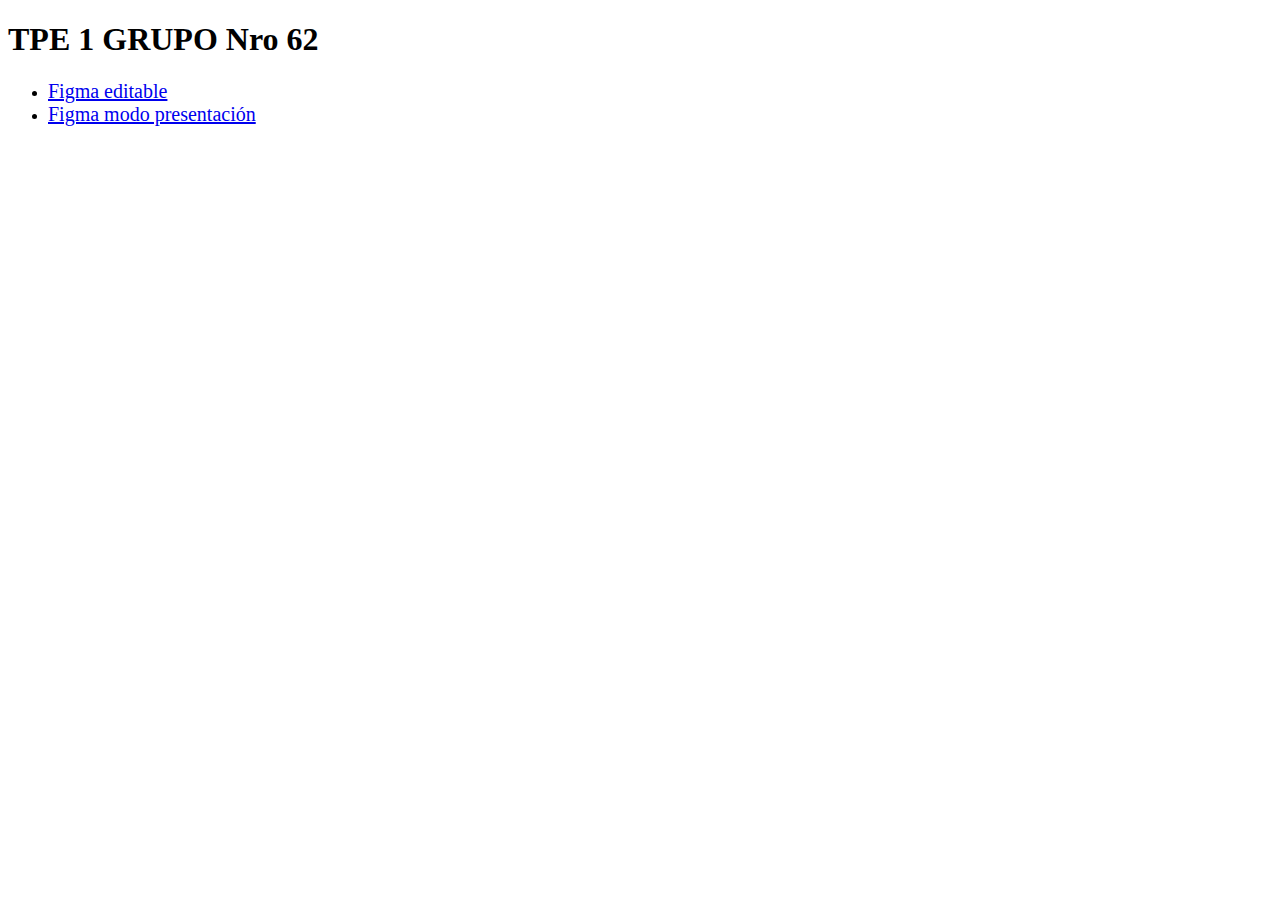
<file: TP1/index.html>
<!DOCTYPE html>
<html lang="en">

<head>
    <meta charset="UTF-8">
    <meta name="viewport" content="width=device-width, initial-scale=1.0">
    <title>TPE 1 Interfaces de Usuario</title>
</head>

<body>
    <h1 >TPE 1 GRUPO Nro 62</h1>
    <ul>
        <li> 
            <a target="_blank" style="font-size: 20px;"
                href="https://www.figma.com/file/E3DYPPHvjNZV66tOQuX3xq/TP-Entregable-1?type=design&node-id=9-453&mode=design&t=TJEDnfK13BPWU7lW-0">Figma
                editable</a>
        </li>
        <li>
             <a target="_blank" style="font-size: 20px;"
                href="https://www.figma.com/proto/E3DYPPHvjNZV66tOQuX3xq/TP-Entregable-1?type=design&node-id=556-1589&t=LOYshmKNFN7iEXlN-0&scaling=min-zoom&page-id=9%3A453&starting-point-node-id=9%3A454">Figma
                modo presentación</a>
        </li>
    </ul>
</body>

</html>
</file>
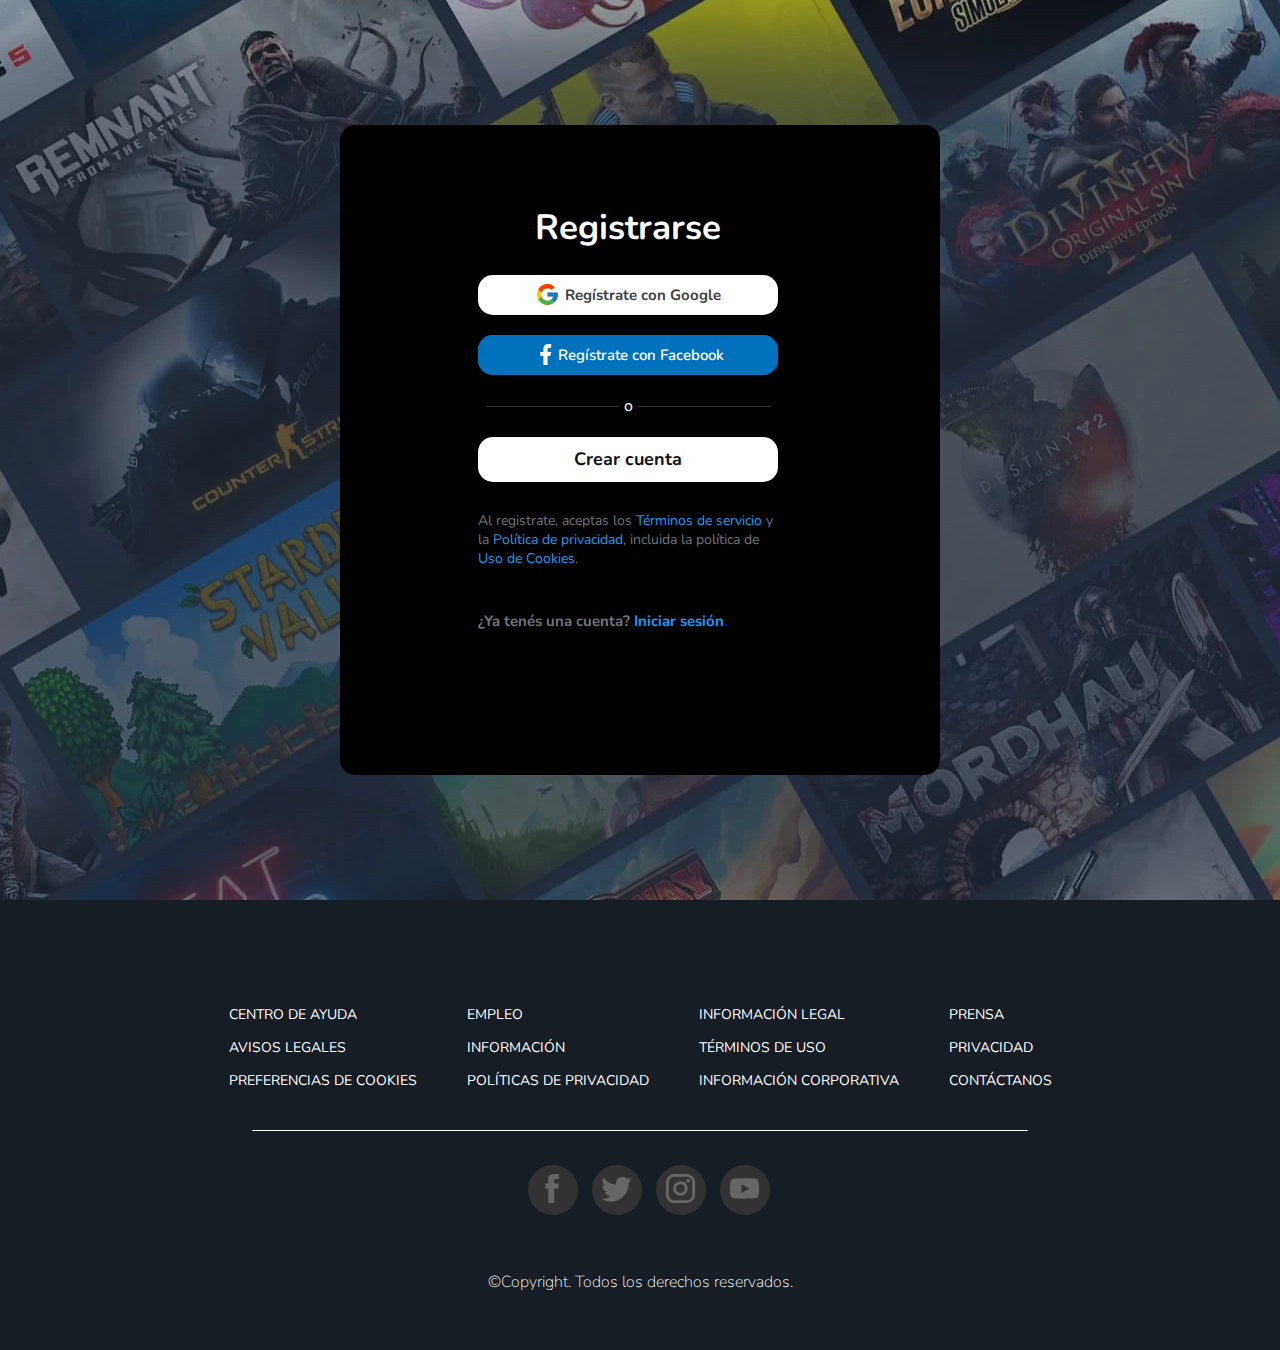
<file: TP2/index.html>
<!DOCTYPE html>
<html lang="en">

<head>
    <meta charset="UTF-8">
    <meta name="viewport" content="width=device-width, initial-scale=1.0">
    <title>TUDAI Gaming</title>
    <link rel="stylesheet" href="styles.css">
    <link
        href="https://fonts.googleapis.com/css2?family=Bodoni+Moda:ital,opsz@0,6..96;1,6..96&family=Fira+Sans:wght@700&family=Heebo:wght@900&family=Kanit:wght@700&family=Montserrat:wght@700&family=Nunito:ital,wght@0,300;0,400;1,400&family=Open+Sans:wght@800&family=Poppins:ital,wght@0,100;0,200;0,300;1,100&family=Roboto+Mono:ital,wght@0,100;0,200;0,300;1,300&family=Syne:wght@700&display=swap"
        rel="stylesheet">
<body>
    <main class="main-register">
        <section class="form-container">
            <div class="all-cont">

            <div class="cont">
                <form class="register-form">
                    
                    <h1>Registrarse</h1>
                    <div class="form-inputs">
                        <a class="a" href="home.html">
                            <div class="btn-content"> 
                            <svg class="icon-btn" xmlns="http://www.w3.org/2000/svg" width="128" height="128" viewBox="0 0 48 48"><path fill="#FFC107" d="M43.611 20.083H42V20H24v8h11.303c-1.649 4.657-6.08 8-11.303 8c-6.627 0-12-5.373-12-12s5.373-12 12-12c3.059 0 5.842 1.154 7.961 3.039l5.657-5.657C34.046 6.053 29.268 4 24 4C12.955 4 4 12.955 4 24s8.955 20 20 20s20-8.955 20-20c0-1.341-.138-2.65-.389-3.917z"/><path fill="#FF3D00" d="m6.306 14.691l6.571 4.819C14.655 15.108 18.961 12 24 12c3.059 0 5.842 1.154 7.961 3.039l5.657-5.657C34.046 6.053 29.268 4 24 4C16.318 4 9.656 8.337 6.306 14.691z"/><path fill="#4CAF50" d="M24 44c5.166 0 9.86-1.977 13.409-5.192l-6.19-5.238A11.91 11.91 0 0 1 24 36c-5.202 0-9.619-3.317-11.283-7.946l-6.522 5.025C9.505 39.556 16.227 44 24 44z"/><path fill="#1976D2" d="M43.611 20.083H42V20H24v8h11.303a12.04 12.04 0 0 1-4.087 5.571l.003-.002l6.19 5.238C36.971 39.205 44 34 44 24c0-1.341-.138-2.65-.389-3.917z"/></svg>
                            Regístrate con Google
                        </div>
                    </a>
                    <a class="btn-fb" href="home.html">
                        <div class="btn-fb">
                            <svg class="icon-btn" xmlns="http://www.w3.org/2000/svg" width="128" height="128" viewBox="0 0 24 24"><path fill="currentColor" d="M14 13.5h2.5l1-4H14v-2c0-1.03 0-2 2-2h1.5V2.14c-.326-.043-1.557-.14-2.857-.14C11.928 2 10 3.657 10 6.7v2.8H7v4h3V22h4v-8.5Z"/></svg>
                            Regístrate con Facebook
                        </div>
                    </a>
                    <div class="lines">
                        <div></div>
                        o
                        <div></div>
                    </div>
                    <a  class="create-acc" id="go1" >Crear cuenta</a>
                    <p class="terms">Al registrate, aceptas los <span>Términos de servicio</span> y la <span>Política de privacidad</span>, incluida la política
                        de <span>Uso de Cookies</span>.</p>
                        <p class="log">¿Ya tenés una cuenta? <a class="log" href="register.html"> <span>Iniciar sesión</span>.</a>
                        </p>
                    </div>
            </form>
            
            <form class="register-form-2">
                <div class="info-reg">
                    <div class="flecha-izq">
                        <svg xmlns="http://www.w3.org/2000/svg" width="20" height="20" viewBox="0 0 16 9"><path fill="currentColor" d="M12.5 5h-9c-.28 0-.5-.22-.5-.5s.22-.5.5-.5h9c.28 0 .5.22.5.5s-.22.5-.5.5Z"/><path fill="currentColor" d="M6 8.5a.47.47 0 0 1-.35-.15l-3.5-3.5c-.2-.2-.2-.51 0-.71L5.65.65c.2-.2.51-.2.71 0c.2.2.2.51 0 .71L3.21 4.51l3.15 3.15c.2.2.2.51 0 .71c-.1.1-.23.15-.35.15Z"/></svg>
                    </div>
                    <div><h5 class="step">Paso 1 de 3</h5></div>
                </div>
                <h1 class="create">Crea tu cuenta</h1>
                <div class="form-inputs">
                    <form >
                        <label>Nombre</label>
                        <input class="ipt" type="email" name=""  placeholder="Ingresá tu nombre"  required>
                        <label>Apellido</label>
                        <input class="ipt" type="email" name=""  placeholder="Ingresá tu apellido" required>
                        <p class="terms"><span>TUDAI Gaming</span> podrá usar tu información de contacto, como tu dirección de correo electrónico.
                            <span>Más información</span>.</p>
                        <a  class="create-acc" id="go2">Siguiente</a>
                    </form>
                   
                       
                    </div>
                </form>
                <form class="register-form-3">
                    <div class="info-reg">
                        <div class="flecha-izq2">
                            <svg xmlns="http://www.w3.org/2000/svg" width="20" height="20" viewBox="0 0 16 9"><path fill="currentColor" d="M12.5 5h-9c-.28 0-.5-.22-.5-.5s.22-.5.5-.5h9c.28 0 .5.22.5.5s-.22.5-.5.5Z"/><path fill="currentColor" d="M6 8.5a.47.47 0 0 1-.35-.15l-3.5-3.5c-.2-.2-.2-.51 0-.71L5.65.65c.2-.2.51-.2.71 0c.2.2.2.51 0 .71L3.21 4.51l3.15 3.15c.2.2.2.51 0 .71c-.1.1-.23.15-.35.15Z"/></svg>
                        </div>
                        <div><h5 class="step">Paso 2 de 3</h5></div>
                    </div>
                    <h1 class="create">Crea tu cuenta</h1>
                    <div class="form-inputs">
                        <form >
                            <label class="nn">Nickname (Opcional)</label>
                            <input class="ipt" type="email" name="" " placeholder="Ingresá tu nickname"  required>
                            <label>Edad</label>
                            <input class="ipt" type="email" name=""  placeholder="Ingresá tu edad" required>
                            <p class="terms"><span>TUDAI Gaming</span> usa estos datos para personalizar tu experiencia y recomendaciones de juegos. </p>
                            <a  class="create-acc" id="go3">Siguiente</a>
                        </form>
                       
        </div>
        <form class="register-form-4">
            <div class="info-reg">
                <div class="flecha-izq3">
                    <svg xmlns="http://www.w3.org/2000/svg" width="20" height="20" viewBox="0 0 16 9"><path fill="currentColor" d="M12.5 5h-9c-.28 0-.5-.22-.5-.5s.22-.5.5-.5h9c.28 0 .5.22.5.5s-.22.5-.5.5Z"/><path fill="currentColor" d="M6 8.5a.47.47 0 0 1-.35-.15l-3.5-3.5c-.2-.2-.2-.51 0-.71L5.65.65c.2-.2.51-.2.71 0c.2.2.2.51 0 .71L3.21 4.51l3.15 3.15c.2.2.2.51 0 .71c-.1.1-.23.15-.35.15Z"/></svg>
                </div>
                <div><h5 class="step">Paso 3 de 3</h5></div>
            </div>
            <div class="form4-cont">
                <h1 class="create">Ya falta poco...</h1>
                <div class="form-inputs">
                    <form >
                        <label >E-mail</label>
                        <input class="ipt" type="email" name="" " placeholder="Ingresá tu e-mail"  required>
                        <label>Contraseña</label>
                        <input class="ipt" type="password" name=""  placeholder="Ingresá tu contraseña" required>
                        <label class="nn">Repetir contraseña</label>
                        <input class="ipt" type="password" name=""  placeholder="Ingresá tu contraseña nuevamente" required>
                   
                       <!-- <a  class="create-acc" href="home.html">Crear cuenta</a>!-->
                        <a class="button" id="q">Crear cuenta</a>
                        <div class="loader">
                          <div class="check">
                            <span class="check-one"></span>
                            <span class="check-two"></span>
                          </div>
                        </div>

                    </form>
                </div>
                </div>

        </section>
    </main>
    <footer>
        <div class="links">
            

            <div class="links-1">
                <p>Centro de Ayuda</p>  
                <p>Avisos legales</p>
                <p>Preferencias de Cookies</p>
            </div>
            <div class="links-1">
                <p>Empleo</p>
                <p>Información</p>
                <p>Políticas de privacidad</p>
            </div>
            <div class="links-1">
                <p>Información legal</p>
                <p>Términos de uso</p>
                <p>Información corporativa</p>
            </div>
            <div class="links-1">
                <p>Prensa</p>
                <p>Privacidad</p>
                <p>Contáctanos</p>
            </div>
        </div>
    </div>
        <div class="line-footer"></div>
        <div class="socials">
            <ul class="links-foot">
                <li>
                  <a>
                    <svg xmlns="http://www.w3.org/2000/svg" width="35" height="35" viewBox="-7 -2 24 24"><path fill="currentColor" d="M2.046 3.865v2.748H.032v3.36h2.014v9.986H6.18V9.974h2.775s.26-1.611.386-3.373H6.197V4.303c0-.343.45-.805.896-.805h2.254V0H6.283c-4.34 0-4.237 3.363-4.237 3.865z"/></svg>
                  </a>
                </li>
                <li>
                  <a >
                    <svg xmlns="http://www.w3.org/2000/svg" width="35" height="35" viewBox="0 0 24 24"><path fill="currentColor" d="M22.46 6c-.77.35-1.6.58-2.46.69c.88-.53 1.56-1.37 1.88-2.38c-.83.5-1.75.85-2.72 1.05C18.37 4.5 17.26 4 16 4c-2.35 0-4.27 1.92-4.27 4.29c0 .34.04.67.11.98C8.28 9.09 5.11 7.38 3 4.79c-.37.63-.58 1.37-.58 2.15c0 1.49.75 2.81 1.91 3.56c-.71 0-1.37-.2-1.95-.5v.03c0 2.08 1.48 3.82 3.44 4.21a4.22 4.22 0 0 1-1.93.07a4.28 4.28 0 0 0 4 2.98a8.521 8.521 0 0 1-5.33 1.84c-.34 0-.68-.02-1.02-.06C3.44 20.29 5.7 21 8.12 21C16 21 20.33 14.46 20.33 8.79c0-.19 0-.37-.01-.56c.84-.6 1.56-1.36 2.14-2.23Z"/></svg>
                  </a>
                  </li>
                <li>
                  <a >
                    <svg xmlns="http://www.w3.org/2000/svg" width="35" height="35" viewBox="0 0 24 24"><path fill="currentColor" d="M7.8 2h8.4C19.4 2 22 4.6 22 7.8v8.4a5.8 5.8 0 0 1-5.8 5.8H7.8C4.6 22 2 19.4 2 16.2V7.8A5.8 5.8 0 0 1 7.8 2m-.2 2A3.6 3.6 0 0 0 4 7.6v8.8C4 18.39 5.61 20 7.6 20h8.8a3.6 3.6 0 0 0 3.6-3.6V7.6C20 5.61 18.39 4 16.4 4H7.6m9.65 1.5a1.25 1.25 0 0 1 1.25 1.25A1.25 1.25 0 0 1 17.25 8A1.25 1.25 0 0 1 16 6.75a1.25 1.25 0 0 1 1.25-1.25M12 7a5 5 0 0 1 5 5a5 5 0 0 1-5 5a5 5 0 0 1-5-5a5 5 0 0 1 5-5m0 2a3 3 0 0 0-3 3a3 3 0 0 0 3 3a3 3 0 0 0 3-3a3 3 0 0 0-3-3Z"/>
                  </a>
                  
                </li>
                <li>
                  <a>
                    <svg xmlns="http://www.w3.org/2000/svg" width="35" height="35" viewBox="0 0 24 24"><path fill="currentColor" d="m10 15l5.19-3L10 9v6m11.56-7.83c.13.47.22 1.1.28 1.9c.07.8.1 1.49.1 2.09L22 12c0 2.19-.16 3.8-.44 4.83c-.25.9-.83 1.48-1.73 1.73c-.47.13-1.33.22-2.65.28c-1.3.07-2.49.1-3.59.1L12 19c-4.19 0-6.8-.16-7.83-.44c-.9-.25-1.48-.83-1.73-1.73c-.13-.47-.22-1.1-.28-1.9c-.07-.8-.1-1.49-.1-2.09L2 12c0-2.19.16-3.8.44-4.83c.25-.9.83-1.48 1.73-1.73c.47-.13 1.33-.22 2.65-.28c1.3-.07 2.49-.1 3.59-.1L12 5c4.19 0 6.8.16 7.83.44c.9.25 1.48.83 1.73 1.73Z"/></svg></svg>
                  </a> 
                </li>
                
              </ul>
        </div>
        <p class="copy">©Copyright. Todos los derechos reservados.</p>
    </footer>
    <script src="./js/main.js"></script>
    <script src="./js/form.js"></script>

</body>

</html>
</file>
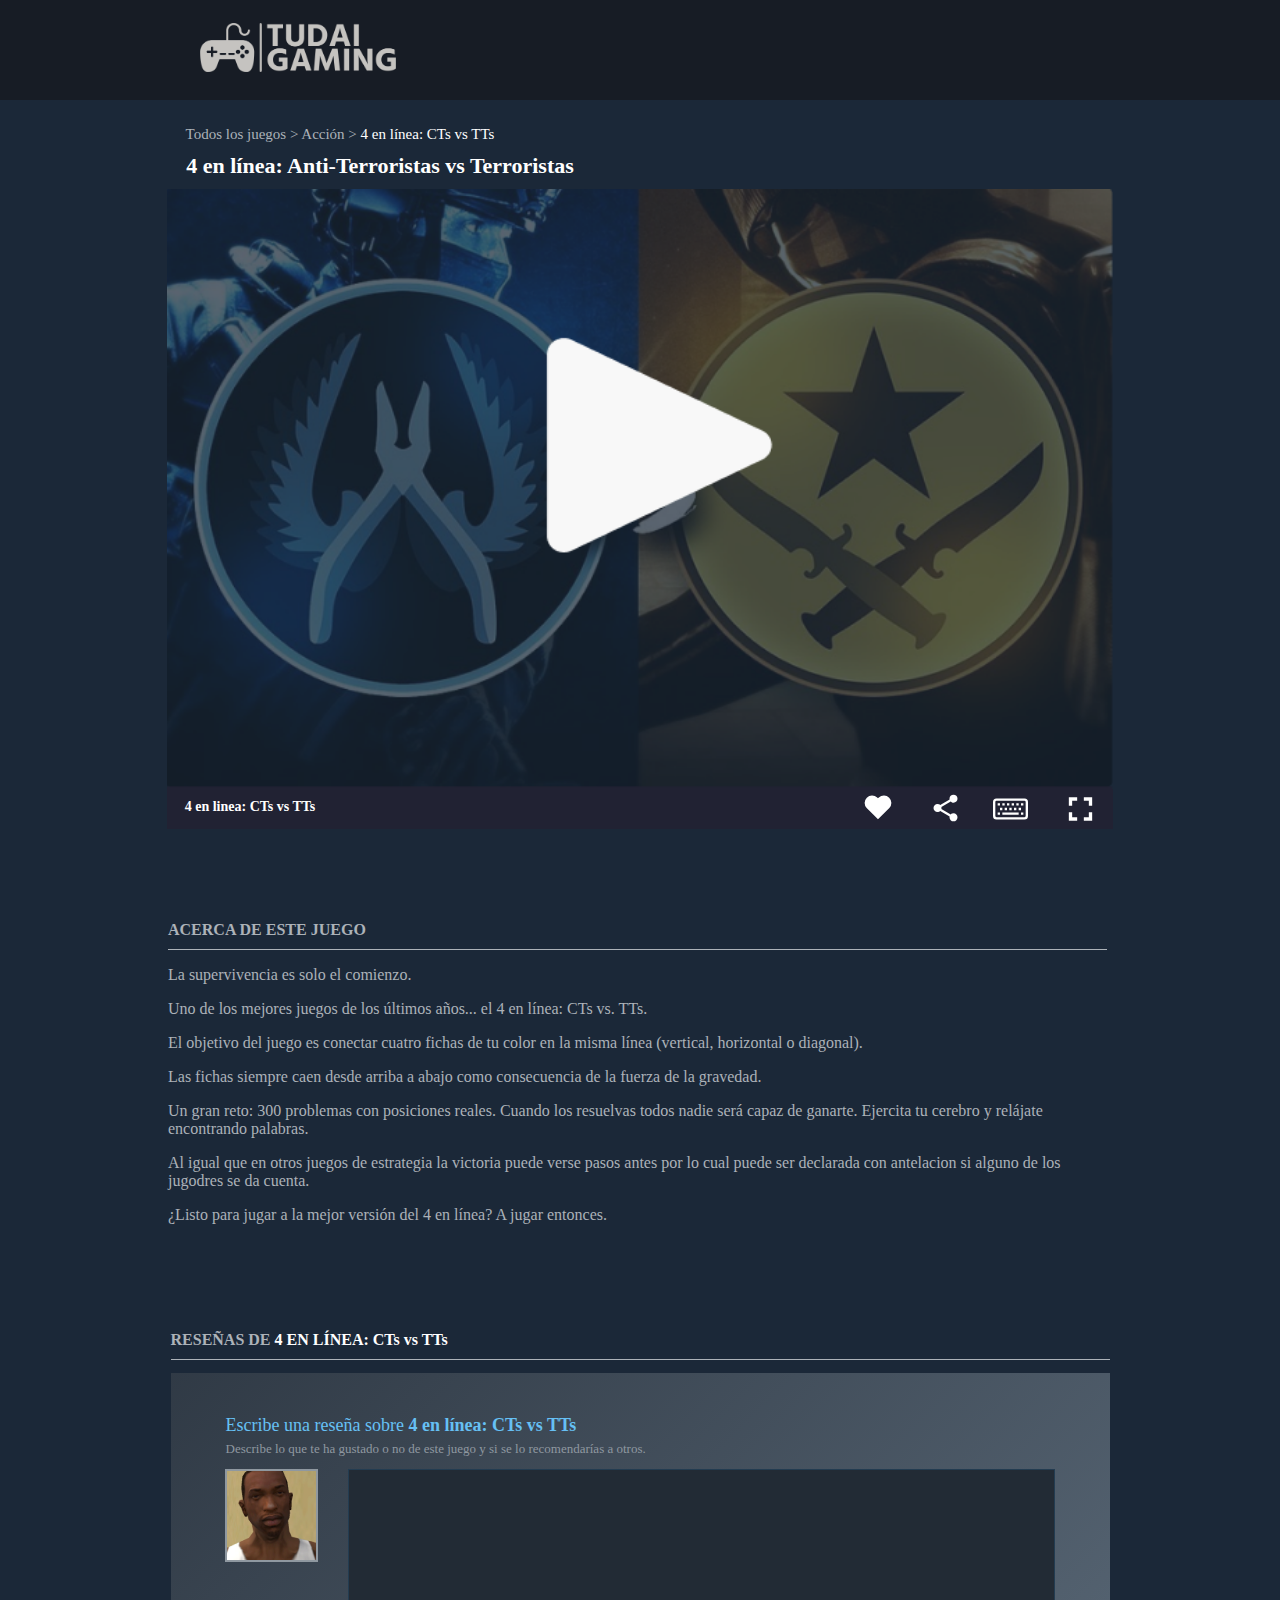
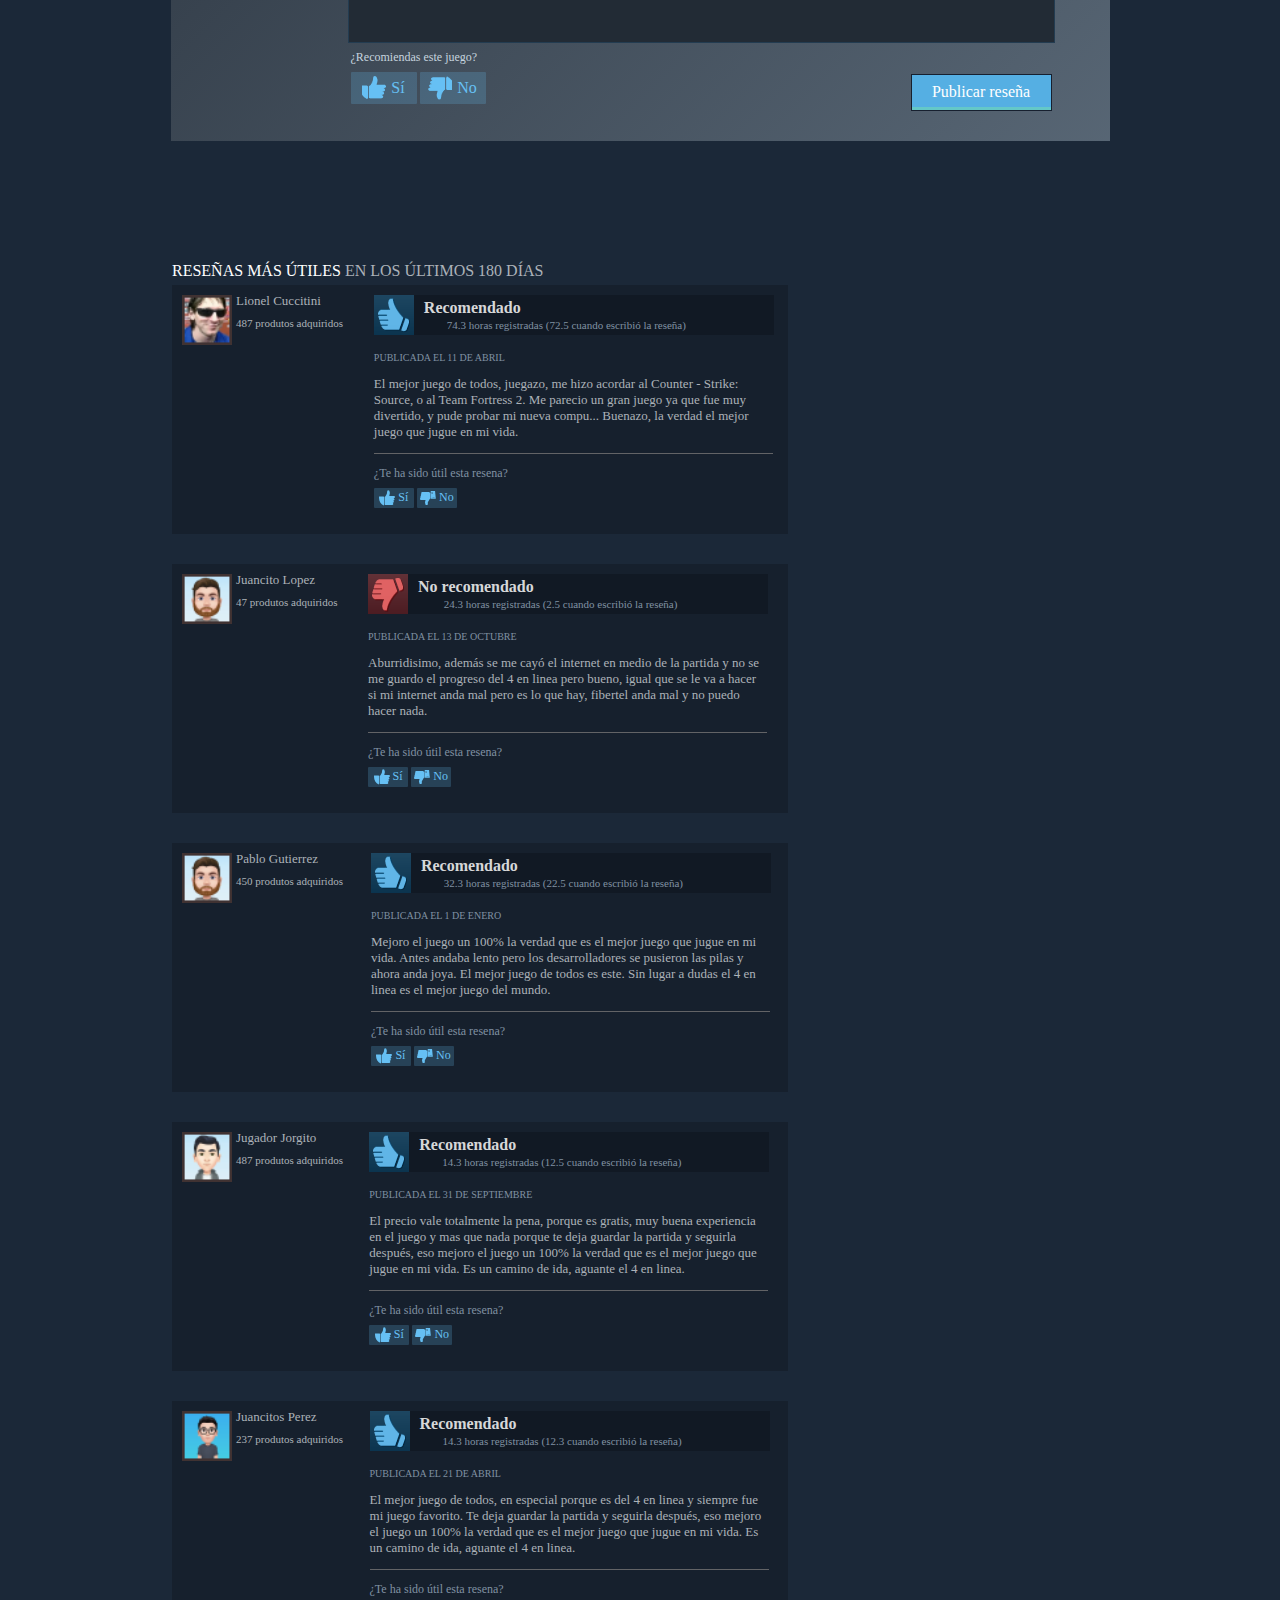
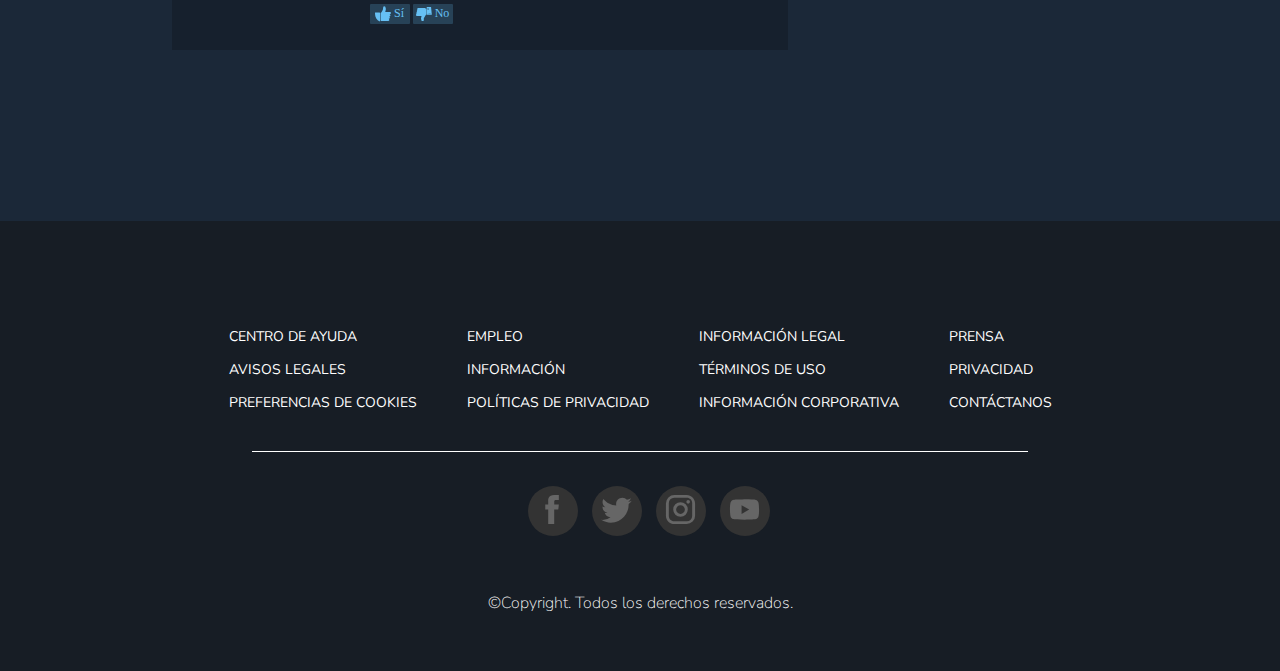
<file: TP2/game.html>
<!DOCTYPE html>
<html lang="en">
<head>
    <meta charset="UTF-8">
    <meta name="viewport" content="width=device-width, initial-scale=1.0">
    <title>TUDAI Gaming | 4 en línea</title>
    <link rel="stylesheet" href="styles.css">
    <link rel="stylesheet" href="game.css">
    <link
    href="https://fonts.googleapis.com/css2?family=Bodoni+Moda:ital,opsz@0,6..96;1,6..96&family=Fira+Sans:wght@700&family=Heebo:wght@900&family=Kanit:wght@700&family=Montserrat:wght@700&family=Nunito:ital,wght@0,300;0,400;1,400&family=Open+Sans:wght@800&family=Poppins:ital,wght@0,100;0,200;0,300;1,100&family=Roboto+Mono:ital,wght@0,100;0,200;0,300;1,300&family=Syne:wght@700&display=swap"
    rel="stylesheet">
    <link href="https://fonts.cdnfonts.com/css/motiva-sans" rel="stylesheet">


</head>
<body>
    <header>
        <nav>
            <a href="home.html">
            <img  src="./images/Logo.png" alt="Logo de la pagina">
        </a>
        </nav>
    </header>
    <main class="main-game">
        <div class="container">
            <h5 class="up">Todos los juegos > Acción > <span>4 en línea: CTs vs TTs</span></h5>
            <h4 class="titulo">4 en línea: Anti-Terroristas vs Terroristas</h4>
            <div class="wrapper">
                <img src="./images/gameplay.png" alt="">
                <div class="info-game">
                    <h5>4 en linea: CTs vs TTs</h5>
                    <div class="imgs-game">
                        <svg class="li2" xmlns="http://www.w3.org/2000/svg" width="30" height="27" viewBox="0 0 20 20"><path fill="white" d="m10 3.22l-.61-.6a5.5 5.5 0 0 0-7.78 7.77L10 18.78l8.39-8.4a5.5 5.5 0 0 0-7.78-7.77l-.61.61z"/></svg>

                        <svg  class="li" xmlns="http://www.w3.org/2000/svg" width="35" height="32" viewBox="0 0 24 24"><path fill="white" d="M18 22q-1.25 0-2.125-.875T15 19q0-.175.025-.363t.075-.337l-7.05-4.1q-.425.375-.95.588T6 15q-1.25 0-2.125-.875T3 12q0-1.25.875-2.125T6 9q.575 0 1.1.213t.95.587l7.05-4.1q-.05-.15-.075-.337T15 5q0-1.25.875-2.125T18 2q1.25 0 2.125.875T21 5q0 1.25-.875 2.125T18 8q-.575 0-1.1-.212t-.95-.588L8.9 11.3q.05.15.075.338T9 12q0 .175-.025.363T8.9 12.7l7.05 4.1q.425-.375.95-.587T18 16q1.25 0 2.125.875T21 19q0 1.25-.875 2.125T18 22Z"/></svg>
                        <svg xmlns="http://www.w3.org/2000/svg" width="35" height="40" viewBox="0 0 15 15"><path fill="white" fill-rule="evenodd" d="M13.5 4h-12a.5.5 0 0 0-.5.5v6a.5.5 0 0 0 .5.5h12a.5.5 0 0 0 .5-.5v-6a.5.5 0 0 0-.5-.5Zm-12-1A1.5 1.5 0 0 0 0 4.5v6A1.5 1.5 0 0 0 1.5 12h12a1.5 1.5 0 0 0 1.5-1.5v-6A1.5 1.5 0 0 0 13.5 3h-12ZM2 5h1v1H2V5Zm3 0H4v1h1V5Zm1 0h1v1H6V5Zm3 0H8v1h1V5Zm1 0h1v1h-1V5Zm3 0h-1v1h1V5Zm-2 2h1v1h-1V7Zm2 2h-1v1h1V9ZM9 7h1v1H9V7ZM8 7H7v1h1V7ZM5 7h1v1H5V7ZM4 7H3v1h1V7ZM2 9h1v1H2V9Zm9 0H4v1h7V9Z" clip-rule="evenodd"/></svg>
                        <svg xmlns="http://www.w3.org/2000/svg" width="45" height="40" viewBox="0 0 24 24"><path fill="white" d="M5 19v-5h2v3h3v2H5Zm0-9V5h5v2H7v3H5Zm9 9v-2h3v-3h2v5h-5Zm3-9V7h-3V5h5v5h-2Z"/></svg>

                    </div>
                </div>
            </div>

            <div class="about">
                <h4>Acerca de este juego</h4>
                <div class="line-resena"></div>

                <p>La supervivencia es solo el comienzo.</p>
                <p>Uno de los mejores juegos de los últimos años... el 4 en línea: CTs vs. TTs.</p>
                <p>El objetivo del juego es conectar cuatro fichas de tu color en la misma línea (vertical, horizontal o diagonal).</p>
                <p>Las fichas siempre caen desde arriba a abajo como consecuencia de la fuerza de la gravedad.</p>
                <p>Un gran reto: 300 problemas con posiciones reales. Cuando los resuelvas todos nadie será capaz de ganarte. Ejercita tu cerebro y relájate encontrando palabras.</p>
                <p>Al igual que en otros juegos de estrategia la victoria puede verse pasos antes por lo cual puede ser declarada con antelacion si alguno de los jugodres se da cuenta.</p>
                <p>¿Listo para jugar a la mejor versión del 4 en línea? A jugar entonces.</p>
            </div>

            <div class="resenas">
                <h4>RESEÑAS DE <span>4 EN LÍNEA: CTs vs TTs</span></h4>
                <div class="line-resena"></div>
                <div class="form-resenas">
                    <div class="all">

                        <div class="titlles-form">
                            <h6 class="big-title">Escribe una reseña sobre <span class="title-res">4 en línea: CTs vs TTs</span></h6>
                            <h6 class="describe">Describe lo que te ha gustado o no de este juego y si se lo recomendarías a otros.</h6>
                        </div>
                        <div class="input">
                            <div class="cont-ipt">

                                <div class="cont-input">
                                    <div class="avatar-img">
                                <img src="./images/Rectangle 7.png" alt="">
                            </div>
                            <div class="campo">
                                <input type="text" name="" id="">
                            </div>

                        </div>
                        <div class="recommend">
                            <p>¿Recomiendas este juego?</p>
                            <div class="btns-yes-no">
                                <div><img src="./images/Vector.png" alt="">Sí</div>
                                <div><img src="./images/Vector2.png" alt="">No</div>
                            </div>
                        </div>
                        <div class="publish">
                           <p>Publicar reseña</p>
                        </div>
                       
                    </div>
                    </div>
                </div>
                </div>
            </div>
            <div class="comments">
                <h4 class="title-comm"><span>RESEÑAS MÁS ÚTILES</span> EN LOS ÚLTIMOS 180 DÍAS</h4>
                <div class="cont-comment">
                    <div class="profile">
                        <img src="./images/Rectangle 2.png" alt="Avatar">
                        <div class="info-prof">
                            <p class="name">Lionel Cuccitini</p>
                            <p class="products">487 produtos adquiridos</p>
                        </div>
                        <div class="comment">
                            <img src="./images/likee.png" alt="">
                            <div class="data-com">
                                <h6>Recomendado</h6>
                                <p class="hours">74.3 horas registradas (72.5 cuando escribió la reseña)</p>
                                <div class="coment-itself">
                                    <p class="publicada">PUBLICADA EL 11 DE ABRIL</p>
                                    <p class="comentario">El mejor juego de todos, juegazo, me hizo acordar al Counter - Strike: Source, o al Team Fortress 2. Me parecio un gran juego ya que fue muy divertido, y pude probar mi nueva compu...
                                        Buenazo, la verdad el mejor juego que jugue en mi vida.</p>
                                    <div class="line-comm">
                                    </div>
                                    <p class="util">¿Te ha sido útil esta resena?</p>
                                    <div class="btns-yes-no-comm">
                                        <div><svg xmlns="http://www.w3.org/2000/svg" width="16" height="16" viewBox="0 0 512 512"><path fill="#66c0f4" d="M2.5 209.1C1 221.1 0 233.3 0 245.7c0 109 59.7 203.9 148.1 254.2l16.5-34.8V227.4l-18.3-18.3H2.5zM512 227.4c0-18.3-18.3-36.6-36.6-36.6H329.1c9.1-36.6 18.3-73.1 18.3-91.4c0-36.6-18.3-73.1-27.4-82.3c-.2-.2-9.1-9.1-27.4-9.1c-27.4 0-27.4 27.4-27.4 27.4c0 .5-9.1 45.7-9.1 64s-36.6 91.4-54.9 109.7l-18.3 9.1v256l18.3 9.1h201.1c36.6 0 54.9-18.3 54.9-36.6s-18.3-36.6-36.6-36.6c36.6 0 54.9-18.3 54.9-36.6s-18.3-36.6-36.6-36.6c36.6 0 54.9-18.3 54.9-36.6s-18.3-36.6-36.6-36.6c36.5.3 54.8-18 54.8-36.3z"/></svg>
                                            <p class="x">Sí</p></div>
                                        <div><svg xmlns="http://www.w3.org/2000/svg" width="16" height="14.23" viewBox="0 0 27 24"><path fill="#66c0f4" d="M10.355 23.783a3.262 3.262 0 0 1-.506-.299l.01.007l-.106-.071a1.018 1.018 0 0 1-.501-.599l-.002-.007a116.75 116.75 0 0 1-.518-1.964l-.066-.259a7.842 7.842 0 0 1-.244-1.171l-.005-.043c.172-1.574.501-3.011.976-4.378l-.042.138l-7.692.012h-.027A1.644 1.644 0 0 1 0 13.303l-.001.008a1.983 1.983 0 0 1 .897-1.785l.008-.005a2.178 2.178 0 0 1-.371-1.401v.007a1.846 1.846 0 0 1 1.135-1.871l.012-.004a2.385 2.385 0 0 1-.298-1.311v.006a1.905 1.905 0 0 1 .885-1.735l.008-.005a2.782 2.782 0 0 1-.224-1.462l-.001.013v-.185a1.834 1.834 0 0 1 2.007-1.719l-.007-.001h10.373c.051 0 .105 0 .16-.007a2.9 2.9 0 0 1 .214-.01h.016c.104 0 .204.014.299.04l-.008-.002c.186.063.348.147.493.253l-.005-.004l.1.063c.234.144.462.298.69.451l.102.072c.131.094.194.136.262.133c.24-.005.48-.007.72-.01v9.155l.013.769c-.451.288-.867.56-.993.664a7.407 7.407 0 0 1-.523.901l.017-.026c-.085.134-.17.265-.248.4l-1.729 2.89c-.08.136-.167.271-.254.407c-.164.26-.329.52-.465.79a.883.883 0 0 0-.079.521l-.001-.005l.006 3.12a1.525 1.525 0 0 1-.679 1.074l-.006.004a1.97 1.97 0 0 1-1.155.499h-.093a2.135 2.135 0 0 1-.931-.222l.012.006zm7.76-10.757V0h7.016c.17 0 .31.13.326.295v.001l1.218 12.368l.002.032a.329.329 0 0 1-.329.329zm3.624-1.76c0 .181.147.328.328.328h2.511a.329.329 0 1 0 0-.658h-2.51a.327.327 0 0 0-.328.327zm-1.873 0c0 .181.147.328.328.328h.774a.329.329 0 1 0 0-.658h-.774a.327.327 0 0 0-.327.327zm-.694-8a1.3 1.3 0 1 0 2.596.002a1.3 1.3 0 0 0-2.595-.003zm.657 0a.64.64 0 1 1 1.28.001a.64.64 0 0 1-1.279-.001v-.001z"/></svg><p class="x">No</p></div>
                                    </div>
                                </div>
                            </div>
                        </div>
                    </div>
                </div>

                <div class="cont-comment">
                    <div class="profile">
                        <img src="./images/av.png" alt="Avatar">
                        <div class="info-prof">
                            <p class="name">Juancito Lopez</p>
                            <p class="products">47 produtos adquiridos</p>
                        </div>
                        <div class="comment">
                            <img src="./images/dislikee.png" alt="">
                            <div class="data-com">
                                <h6>No recomendado</h6>
                                <p class="hours">24.3 horas registradas (2.5 cuando escribió la reseña)</p>
                                <div class="coment-itself">
                                    <p class="publicada">PUBLICADA EL 13 DE OCTUBRE</p>
                                    <p class="comentario">Aburridisimo, además se me cayó el internet en medio de la partida y no se me guardo el progreso del 4 en linea pero bueno, igual que se le va a hacer si mi internet anda mal pero es lo que hay, fibertel anda mal y no puedo hacer nada.</p>
                                    <div class="line-comm">
                                    </div>
                                    <p class="util">¿Te ha sido útil esta resena?</p>
                                    <div class="btns-yes-no-comm">
                                        <div><svg xmlns="http://www.w3.org/2000/svg" width="16" height="16" viewBox="0 0 512 512"><path fill="#66c0f4" d="M2.5 209.1C1 221.1 0 233.3 0 245.7c0 109 59.7 203.9 148.1 254.2l16.5-34.8V227.4l-18.3-18.3H2.5zM512 227.4c0-18.3-18.3-36.6-36.6-36.6H329.1c9.1-36.6 18.3-73.1 18.3-91.4c0-36.6-18.3-73.1-27.4-82.3c-.2-.2-9.1-9.1-27.4-9.1c-27.4 0-27.4 27.4-27.4 27.4c0 .5-9.1 45.7-9.1 64s-36.6 91.4-54.9 109.7l-18.3 9.1v256l18.3 9.1h201.1c36.6 0 54.9-18.3 54.9-36.6s-18.3-36.6-36.6-36.6c36.6 0 54.9-18.3 54.9-36.6s-18.3-36.6-36.6-36.6c36.6 0 54.9-18.3 54.9-36.6s-18.3-36.6-36.6-36.6c36.5.3 54.8-18 54.8-36.3z"/></svg>
                                            <p class="x">Sí</p></div>
                                        <div><svg xmlns="http://www.w3.org/2000/svg" width="16" height="14.23" viewBox="0 0 27 24"><path fill="#66c0f4" d="M10.355 23.783a3.262 3.262 0 0 1-.506-.299l.01.007l-.106-.071a1.018 1.018 0 0 1-.501-.599l-.002-.007a116.75 116.75 0 0 1-.518-1.964l-.066-.259a7.842 7.842 0 0 1-.244-1.171l-.005-.043c.172-1.574.501-3.011.976-4.378l-.042.138l-7.692.012h-.027A1.644 1.644 0 0 1 0 13.303l-.001.008a1.983 1.983 0 0 1 .897-1.785l.008-.005a2.178 2.178 0 0 1-.371-1.401v.007a1.846 1.846 0 0 1 1.135-1.871l.012-.004a2.385 2.385 0 0 1-.298-1.311v.006a1.905 1.905 0 0 1 .885-1.735l.008-.005a2.782 2.782 0 0 1-.224-1.462l-.001.013v-.185a1.834 1.834 0 0 1 2.007-1.719l-.007-.001h10.373c.051 0 .105 0 .16-.007a2.9 2.9 0 0 1 .214-.01h.016c.104 0 .204.014.299.04l-.008-.002c.186.063.348.147.493.253l-.005-.004l.1.063c.234.144.462.298.69.451l.102.072c.131.094.194.136.262.133c.24-.005.48-.007.72-.01v9.155l.013.769c-.451.288-.867.56-.993.664a7.407 7.407 0 0 1-.523.901l.017-.026c-.085.134-.17.265-.248.4l-1.729 2.89c-.08.136-.167.271-.254.407c-.164.26-.329.52-.465.79a.883.883 0 0 0-.079.521l-.001-.005l.006 3.12a1.525 1.525 0 0 1-.679 1.074l-.006.004a1.97 1.97 0 0 1-1.155.499h-.093a2.135 2.135 0 0 1-.931-.222l.012.006zm7.76-10.757V0h7.016c.17 0 .31.13.326.295v.001l1.218 12.368l.002.032a.329.329 0 0 1-.329.329zm3.624-1.76c0 .181.147.328.328.328h2.511a.329.329 0 1 0 0-.658h-2.51a.327.327 0 0 0-.328.327zm-1.873 0c0 .181.147.328.328.328h.774a.329.329 0 1 0 0-.658h-.774a.327.327 0 0 0-.327.327zm-.694-8a1.3 1.3 0 1 0 2.596.002a1.3 1.3 0 0 0-2.595-.003zm.657 0a.64.64 0 1 1 1.28.001a.64.64 0 0 1-1.279-.001v-.001z"/></svg><p class="x">No</p></div>
                                    </div>
                                </div>
                            </div>
                        </div>
                    </div>
                </div>

                <div class="cont-comment">
                    <div class="profile">
                        <img src="./images/av.png" alt="Avatar">
                        <div class="info-prof">
                            <p class="name">Pablo Gutierrez</p>
                            <p class="products">450 produtos adquiridos</p>
                        </div>
                        <div class="comment">
                            <img src="./images/likee.png" alt="">
                            <div class="data-com">
                                <h6>Recomendado</h6>
                                <p class="hours">32.3 horas registradas (22.5 cuando escribió la reseña)</p>
                                <div class="coment-itself">
                                    <p class="publicada">PUBLICADA EL 1 DE ENERO</p>
                                    <p class="comentario">Mejoro el juego un 100% la verdad que es el mejor juego que jugue en mi vida. Antes andaba lento pero los desarrolladores se pusieron las pilas y ahora anda joya.
                                        El mejor juego de todos es este. Sin lugar a dudas el 4 en linea es el mejor juego del mundo.</p>
                                    <div class="line-comm">
                                    </div>
                                    <p class="util">¿Te ha sido útil esta resena?</p>
                                    <div class="btns-yes-no-comm">
                                        <div><svg xmlns="http://www.w3.org/2000/svg" width="16" height="16" viewBox="0 0 512 512"><path fill="#66c0f4" d="M2.5 209.1C1 221.1 0 233.3 0 245.7c0 109 59.7 203.9 148.1 254.2l16.5-34.8V227.4l-18.3-18.3H2.5zM512 227.4c0-18.3-18.3-36.6-36.6-36.6H329.1c9.1-36.6 18.3-73.1 18.3-91.4c0-36.6-18.3-73.1-27.4-82.3c-.2-.2-9.1-9.1-27.4-9.1c-27.4 0-27.4 27.4-27.4 27.4c0 .5-9.1 45.7-9.1 64s-36.6 91.4-54.9 109.7l-18.3 9.1v256l18.3 9.1h201.1c36.6 0 54.9-18.3 54.9-36.6s-18.3-36.6-36.6-36.6c36.6 0 54.9-18.3 54.9-36.6s-18.3-36.6-36.6-36.6c36.6 0 54.9-18.3 54.9-36.6s-18.3-36.6-36.6-36.6c36.5.3 54.8-18 54.8-36.3z"/></svg>
                                            <p class="x">Sí</p></div>
                                        <div><svg xmlns="http://www.w3.org/2000/svg" width="16" height="14.23" viewBox="0 0 27 24"><path fill="#66c0f4" d="M10.355 23.783a3.262 3.262 0 0 1-.506-.299l.01.007l-.106-.071a1.018 1.018 0 0 1-.501-.599l-.002-.007a116.75 116.75 0 0 1-.518-1.964l-.066-.259a7.842 7.842 0 0 1-.244-1.171l-.005-.043c.172-1.574.501-3.011.976-4.378l-.042.138l-7.692.012h-.027A1.644 1.644 0 0 1 0 13.303l-.001.008a1.983 1.983 0 0 1 .897-1.785l.008-.005a2.178 2.178 0 0 1-.371-1.401v.007a1.846 1.846 0 0 1 1.135-1.871l.012-.004a2.385 2.385 0 0 1-.298-1.311v.006a1.905 1.905 0 0 1 .885-1.735l.008-.005a2.782 2.782 0 0 1-.224-1.462l-.001.013v-.185a1.834 1.834 0 0 1 2.007-1.719l-.007-.001h10.373c.051 0 .105 0 .16-.007a2.9 2.9 0 0 1 .214-.01h.016c.104 0 .204.014.299.04l-.008-.002c.186.063.348.147.493.253l-.005-.004l.1.063c.234.144.462.298.69.451l.102.072c.131.094.194.136.262.133c.24-.005.48-.007.72-.01v9.155l.013.769c-.451.288-.867.56-.993.664a7.407 7.407 0 0 1-.523.901l.017-.026c-.085.134-.17.265-.248.4l-1.729 2.89c-.08.136-.167.271-.254.407c-.164.26-.329.52-.465.79a.883.883 0 0 0-.079.521l-.001-.005l.006 3.12a1.525 1.525 0 0 1-.679 1.074l-.006.004a1.97 1.97 0 0 1-1.155.499h-.093a2.135 2.135 0 0 1-.931-.222l.012.006zm7.76-10.757V0h7.016c.17 0 .31.13.326.295v.001l1.218 12.368l.002.032a.329.329 0 0 1-.329.329zm3.624-1.76c0 .181.147.328.328.328h2.511a.329.329 0 1 0 0-.658h-2.51a.327.327 0 0 0-.328.327zm-1.873 0c0 .181.147.328.328.328h.774a.329.329 0 1 0 0-.658h-.774a.327.327 0 0 0-.327.327zm-.694-8a1.3 1.3 0 1 0 2.596.002a1.3 1.3 0 0 0-2.595-.003zm.657 0a.64.64 0 1 1 1.28.001a.64.64 0 0 1-1.279-.001v-.001z"/></svg><p class="x">No</p></div>
                                    </div>
                                </div>
                            </div>
                        </div>
                    </div>
                </div>

                <div class="cont-comment">
                    <div class="profile">
                        <img src="./images/rec2.png" alt="Avatar">
                        <div class="info-prof">
                            <p class="name">Jugador Jorgito</p>
                            <p class="products">487 produtos adquiridos</p>
                        </div>
                        <div class="comment">
                            <img src="./images/likee.png" alt="">
                            <div class="data-com">
                                <h6>Recomendado</h6>
                                <p class="hours">14.3 horas registradas (12.5 cuando escribió la reseña)</p>
                                <div class="coment-itself">
                                    <p class="publicada">PUBLICADA EL 31 DE SEPTIEMBRE</p>
                                    <p class="comentario">El precio vale totalmente la pena, porque es gratis, muy buena experiencia en el juego y mas que nada porque te deja guardar la partida y seguirla después, eso mejoro el juego un 100% la verdad que es el mejor juego que jugue en mi vida. Es un camino de ida, aguante el 4 en linea.</p>
                                    <div class="line-comm">
                                    </div>
                                    <p class="util">¿Te ha sido útil esta resena?</p>
                                    <div class="btns-yes-no-comm">
                                        <div><svg xmlns="http://www.w3.org/2000/svg" width="16" height="16" viewBox="0 0 512 512"><path fill="#66c0f4" d="M2.5 209.1C1 221.1 0 233.3 0 245.7c0 109 59.7 203.9 148.1 254.2l16.5-34.8V227.4l-18.3-18.3H2.5zM512 227.4c0-18.3-18.3-36.6-36.6-36.6H329.1c9.1-36.6 18.3-73.1 18.3-91.4c0-36.6-18.3-73.1-27.4-82.3c-.2-.2-9.1-9.1-27.4-9.1c-27.4 0-27.4 27.4-27.4 27.4c0 .5-9.1 45.7-9.1 64s-36.6 91.4-54.9 109.7l-18.3 9.1v256l18.3 9.1h201.1c36.6 0 54.9-18.3 54.9-36.6s-18.3-36.6-36.6-36.6c36.6 0 54.9-18.3 54.9-36.6s-18.3-36.6-36.6-36.6c36.6 0 54.9-18.3 54.9-36.6s-18.3-36.6-36.6-36.6c36.5.3 54.8-18 54.8-36.3z"/></svg>
                                            <p class="x">Sí</p></div>
                                        <div><svg xmlns="http://www.w3.org/2000/svg" width="16" height="14.23" viewBox="0 0 27 24"><path fill="#66c0f4" d="M10.355 23.783a3.262 3.262 0 0 1-.506-.299l.01.007l-.106-.071a1.018 1.018 0 0 1-.501-.599l-.002-.007a116.75 116.75 0 0 1-.518-1.964l-.066-.259a7.842 7.842 0 0 1-.244-1.171l-.005-.043c.172-1.574.501-3.011.976-4.378l-.042.138l-7.692.012h-.027A1.644 1.644 0 0 1 0 13.303l-.001.008a1.983 1.983 0 0 1 .897-1.785l.008-.005a2.178 2.178 0 0 1-.371-1.401v.007a1.846 1.846 0 0 1 1.135-1.871l.012-.004a2.385 2.385 0 0 1-.298-1.311v.006a1.905 1.905 0 0 1 .885-1.735l.008-.005a2.782 2.782 0 0 1-.224-1.462l-.001.013v-.185a1.834 1.834 0 0 1 2.007-1.719l-.007-.001h10.373c.051 0 .105 0 .16-.007a2.9 2.9 0 0 1 .214-.01h.016c.104 0 .204.014.299.04l-.008-.002c.186.063.348.147.493.253l-.005-.004l.1.063c.234.144.462.298.69.451l.102.072c.131.094.194.136.262.133c.24-.005.48-.007.72-.01v9.155l.013.769c-.451.288-.867.56-.993.664a7.407 7.407 0 0 1-.523.901l.017-.026c-.085.134-.17.265-.248.4l-1.729 2.89c-.08.136-.167.271-.254.407c-.164.26-.329.52-.465.79a.883.883 0 0 0-.079.521l-.001-.005l.006 3.12a1.525 1.525 0 0 1-.679 1.074l-.006.004a1.97 1.97 0 0 1-1.155.499h-.093a2.135 2.135 0 0 1-.931-.222l.012.006zm7.76-10.757V0h7.016c.17 0 .31.13.326.295v.001l1.218 12.368l.002.032a.329.329 0 0 1-.329.329zm3.624-1.76c0 .181.147.328.328.328h2.511a.329.329 0 1 0 0-.658h-2.51a.327.327 0 0 0-.328.327zm-1.873 0c0 .181.147.328.328.328h.774a.329.329 0 1 0 0-.658h-.774a.327.327 0 0 0-.327.327zm-.694-8a1.3 1.3 0 1 0 2.596.002a1.3 1.3 0 0 0-2.595-.003zm.657 0a.64.64 0 1 1 1.28.001a.64.64 0 0 1-1.279-.001v-.001z"/></svg><p class="x">No</p></div>
                                    </div>
                                </div>
                            </div>
                        </div>
                    </div>
                </div>

                <div class="cont-comment">
                    <div class="profile">
                        <img src="./images/rec1.png" alt="Avatar">
                        <div class="info-prof">
                            <p class="name">Juancitos Perez</p>
                            <p class="products">237 produtos adquiridos</p>
                        </div>
                        <div class="comment">
                            <img src="./images/likee.png" alt="">
                            <div class="data-com">
                                <h6>Recomendado</h6>
                                <p class="hours">14.3 horas registradas (12.3 cuando escribió la reseña)</p>
                                <div class="coment-itself">
                                    <p class="publicada">PUBLICADA EL 21 DE ABRIL</p>
                                    <p class="comentario">El mejor juego de todos, en especial porque es del 4 en linea y siempre fue mi juego favorito. Te deja guardar la partida y seguirla después, eso mejoro el juego un 100% la verdad que es el mejor juego que jugue en mi vida. Es un camino de ida, aguante el 4 en linea.</p>
                                    <div class="line-comm">
                                    </div>
                                    <p class="util">¿Te ha sido útil esta resena?</p>
                                    <div class="btns-yes-no-comm">
                                        <div><svg xmlns="http://www.w3.org/2000/svg" width="16" height="16" viewBox="0 0 512 512"><path fill="#66c0f4" d="M2.5 209.1C1 221.1 0 233.3 0 245.7c0 109 59.7 203.9 148.1 254.2l16.5-34.8V227.4l-18.3-18.3H2.5zM512 227.4c0-18.3-18.3-36.6-36.6-36.6H329.1c9.1-36.6 18.3-73.1 18.3-91.4c0-36.6-18.3-73.1-27.4-82.3c-.2-.2-9.1-9.1-27.4-9.1c-27.4 0-27.4 27.4-27.4 27.4c0 .5-9.1 45.7-9.1 64s-36.6 91.4-54.9 109.7l-18.3 9.1v256l18.3 9.1h201.1c36.6 0 54.9-18.3 54.9-36.6s-18.3-36.6-36.6-36.6c36.6 0 54.9-18.3 54.9-36.6s-18.3-36.6-36.6-36.6c36.6 0 54.9-18.3 54.9-36.6s-18.3-36.6-36.6-36.6c36.5.3 54.8-18 54.8-36.3z"/></svg>
                                            <p class="x">Sí</p></div>
                                        <div><svg xmlns="http://www.w3.org/2000/svg" width="16" height="14.23" viewBox="0 0 27 24"><path fill="#66c0f4" d="M10.355 23.783a3.262 3.262 0 0 1-.506-.299l.01.007l-.106-.071a1.018 1.018 0 0 1-.501-.599l-.002-.007a116.75 116.75 0 0 1-.518-1.964l-.066-.259a7.842 7.842 0 0 1-.244-1.171l-.005-.043c.172-1.574.501-3.011.976-4.378l-.042.138l-7.692.012h-.027A1.644 1.644 0 0 1 0 13.303l-.001.008a1.983 1.983 0 0 1 .897-1.785l.008-.005a2.178 2.178 0 0 1-.371-1.401v.007a1.846 1.846 0 0 1 1.135-1.871l.012-.004a2.385 2.385 0 0 1-.298-1.311v.006a1.905 1.905 0 0 1 .885-1.735l.008-.005a2.782 2.782 0 0 1-.224-1.462l-.001.013v-.185a1.834 1.834 0 0 1 2.007-1.719l-.007-.001h10.373c.051 0 .105 0 .16-.007a2.9 2.9 0 0 1 .214-.01h.016c.104 0 .204.014.299.04l-.008-.002c.186.063.348.147.493.253l-.005-.004l.1.063c.234.144.462.298.69.451l.102.072c.131.094.194.136.262.133c.24-.005.48-.007.72-.01v9.155l.013.769c-.451.288-.867.56-.993.664a7.407 7.407 0 0 1-.523.901l.017-.026c-.085.134-.17.265-.248.4l-1.729 2.89c-.08.136-.167.271-.254.407c-.164.26-.329.52-.465.79a.883.883 0 0 0-.079.521l-.001-.005l.006 3.12a1.525 1.525 0 0 1-.679 1.074l-.006.004a1.97 1.97 0 0 1-1.155.499h-.093a2.135 2.135 0 0 1-.931-.222l.012.006zm7.76-10.757V0h7.016c.17 0 .31.13.326.295v.001l1.218 12.368l.002.032a.329.329 0 0 1-.329.329zm3.624-1.76c0 .181.147.328.328.328h2.511a.329.329 0 1 0 0-.658h-2.51a.327.327 0 0 0-.328.327zm-1.873 0c0 .181.147.328.328.328h.774a.329.329 0 1 0 0-.658h-.774a.327.327 0 0 0-.327.327zm-.694-8a1.3 1.3 0 1 0 2.596.002a1.3 1.3 0 0 0-2.595-.003zm.657 0a.64.64 0 1 1 1.28.001a.64.64 0 0 1-1.279-.001v-.001z"/></svg><p class="x">No</p></div>
                                    </div>
                                </div>
                            </div>
                        </div>
                    </div>
                </div>
            </div>
        </div>
    </main>
    <footer>
        <div class="links">
            

            <div class="links-1">
                <p>Centro de Ayuda</p>  
                <p>Avisos legales</p>
                <p>Preferencias de Cookies</p>
            </div>
            <div class="links-1">
                <p>Empleo</p>
                <p>Información</p>
                <p>Políticas de privacidad</p>
            </div>
            <div class="links-1">
                <p>Información legal</p>
                <p>Términos de uso</p>
                <p>Información corporativa</p>
            </div>
            <div class="links-1">
                <p>Prensa</p>
                <p>Privacidad</p>
                <p>Contáctanos</p>
            </div>
        </div>
    </div>
        <div class="line-footer"></div>
        <div class="socials">
            <ul class="links-foot">
                <li>
                  <a>
                    <svg xmlns="http://www.w3.org/2000/svg" width="35" height="35" viewBox="-7 -2 24 24"><path fill="currentColor" d="M2.046 3.865v2.748H.032v3.36h2.014v9.986H6.18V9.974h2.775s.26-1.611.386-3.373H6.197V4.303c0-.343.45-.805.896-.805h2.254V0H6.283c-4.34 0-4.237 3.363-4.237 3.865z"/></svg>
                  </a>
                </li>
                <li>
                  <a >
                    <svg xmlns="http://www.w3.org/2000/svg" width="35" height="35" viewBox="0 0 24 24"><path fill="currentColor" d="M22.46 6c-.77.35-1.6.58-2.46.69c.88-.53 1.56-1.37 1.88-2.38c-.83.5-1.75.85-2.72 1.05C18.37 4.5 17.26 4 16 4c-2.35 0-4.27 1.92-4.27 4.29c0 .34.04.67.11.98C8.28 9.09 5.11 7.38 3 4.79c-.37.63-.58 1.37-.58 2.15c0 1.49.75 2.81 1.91 3.56c-.71 0-1.37-.2-1.95-.5v.03c0 2.08 1.48 3.82 3.44 4.21a4.22 4.22 0 0 1-1.93.07a4.28 4.28 0 0 0 4 2.98a8.521 8.521 0 0 1-5.33 1.84c-.34 0-.68-.02-1.02-.06C3.44 20.29 5.7 21 8.12 21C16 21 20.33 14.46 20.33 8.79c0-.19 0-.37-.01-.56c.84-.6 1.56-1.36 2.14-2.23Z"/></svg>
                  </a>
                  </li>
                <li>
                  <a >
                    <svg xmlns="http://www.w3.org/2000/svg" width="35" height="35" viewBox="0 0 24 24"><path fill="currentColor" d="M7.8 2h8.4C19.4 2 22 4.6 22 7.8v8.4a5.8 5.8 0 0 1-5.8 5.8H7.8C4.6 22 2 19.4 2 16.2V7.8A5.8 5.8 0 0 1 7.8 2m-.2 2A3.6 3.6 0 0 0 4 7.6v8.8C4 18.39 5.61 20 7.6 20h8.8a3.6 3.6 0 0 0 3.6-3.6V7.6C20 5.61 18.39 4 16.4 4H7.6m9.65 1.5a1.25 1.25 0 0 1 1.25 1.25A1.25 1.25 0 0 1 17.25 8A1.25 1.25 0 0 1 16 6.75a1.25 1.25 0 0 1 1.25-1.25M12 7a5 5 0 0 1 5 5a5 5 0 0 1-5 5a5 5 0 0 1-5-5a5 5 0 0 1 5-5m0 2a3 3 0 0 0-3 3a3 3 0 0 0 3 3a3 3 0 0 0 3-3a3 3 0 0 0-3-3Z"/>
                  </a>
                  
                </li>
                <li>
                  <a>
                    <svg xmlns="http://www.w3.org/2000/svg" width="35" height="35" viewBox="0 0 24 24"><path fill="currentColor" d="m10 15l5.19-3L10 9v6m11.56-7.83c.13.47.22 1.1.28 1.9c.07.8.1 1.49.1 2.09L22 12c0 2.19-.16 3.8-.44 4.83c-.25.9-.83 1.48-1.73 1.73c-.47.13-1.33.22-2.65.28c-1.3.07-2.49.1-3.59.1L12 19c-4.19 0-6.8-.16-7.83-.44c-.9-.25-1.48-.83-1.73-1.73c-.13-.47-.22-1.1-.28-1.9c-.07-.8-.1-1.49-.1-2.09L2 12c0-2.19.16-3.8.44-4.83c.25-.9.83-1.48 1.73-1.73c.47-.13 1.33-.22 2.65-.28c1.3-.07 2.49-.1 3.59-.1L12 5c4.19 0 6.8.16 7.83.44c.9.25 1.48.83 1.73 1.73Z"/></svg></svg>
                  </a> 
                </li>
                
              </ul>
        </div>
        <p class="copy">©Copyright. Todos los derechos reservados.</p>
    </footer>

</body>
</html>
</file>
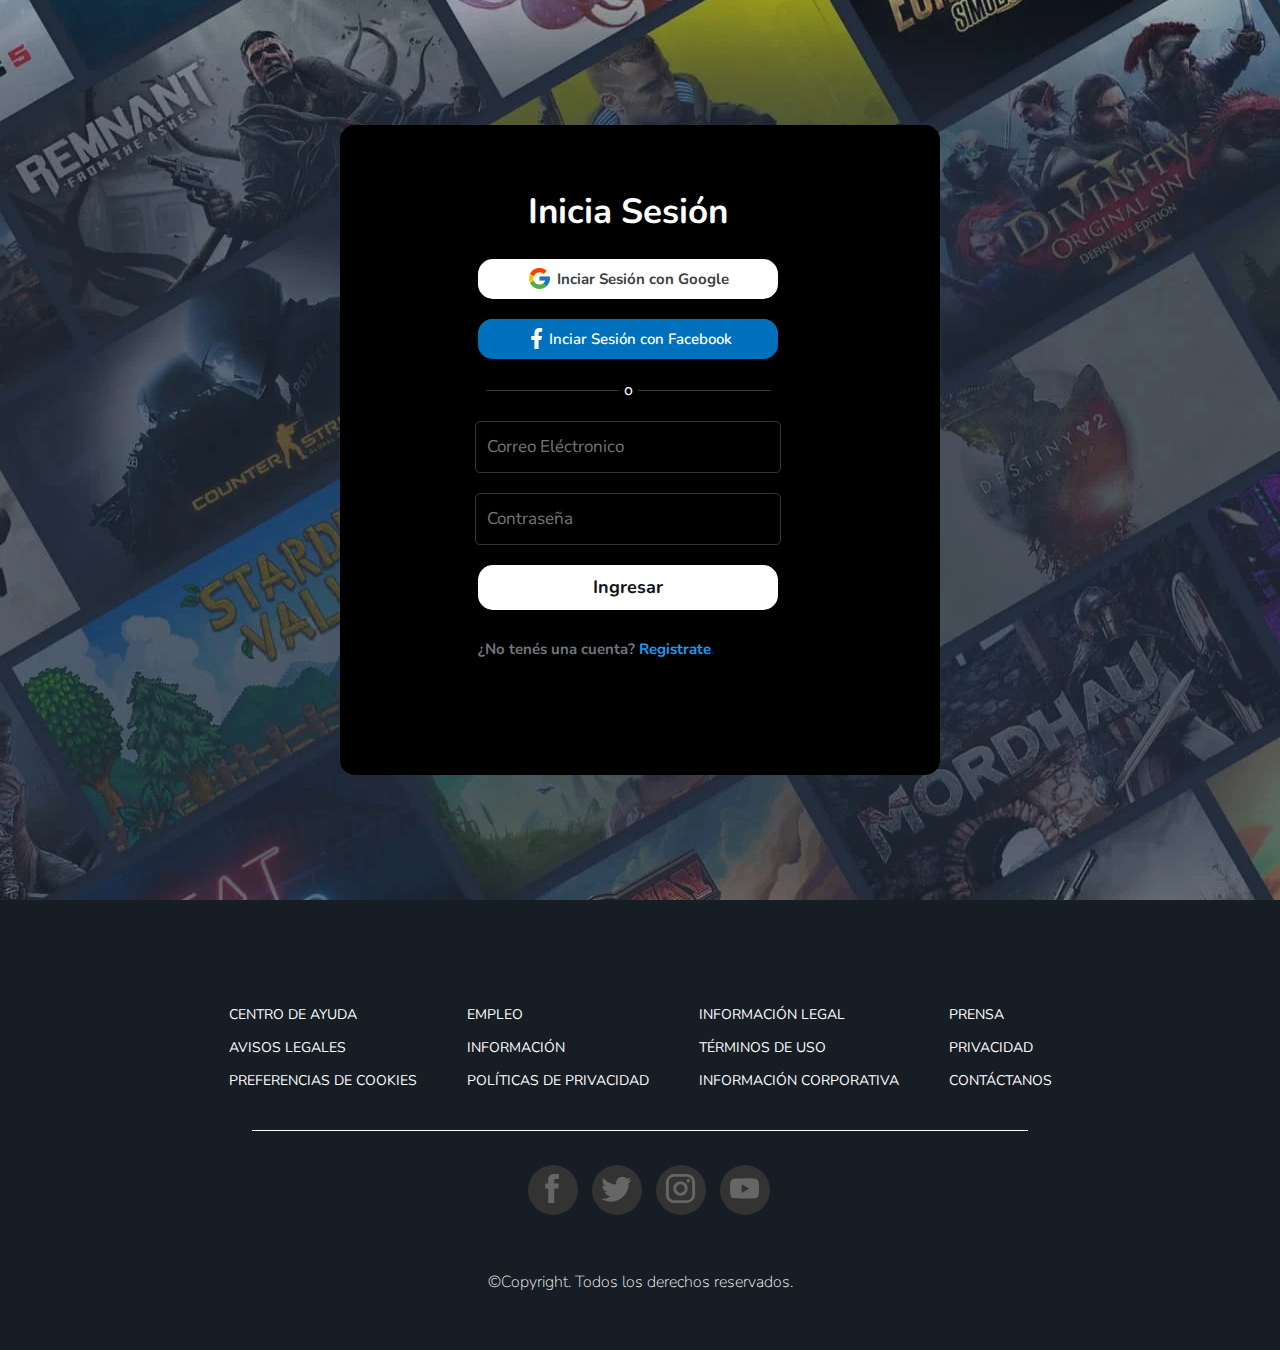
<file: TP2/register.html>
<!DOCTYPE html>
<html lang="en">

<head>
    <meta charset="UTF-8">
    <meta name="viewport" content="width=device-width, initial-scale=1.0">
    <title>TUDAI Gaming</title>
    <link rel="stylesheet" href="styles.css">
    <link
        href="https://fonts.googleapis.com/css2?family=Bodoni+Moda:ital,opsz@0,6..96;1,6..96&family=Fira+Sans:wght@700&family=Heebo:wght@900&family=Kanit:wght@700&family=Montserrat:wght@700&family=Nunito:ital,wght@0,300;0,400;1,400&family=Open+Sans:wght@800&family=Poppins:ital,wght@0,100;0,200;0,300;1,100&family=Roboto+Mono:ital,wght@0,100;0,200;0,300;1,300&family=Syne:wght@700&display=swap"
        rel="stylesheet">
<body>
    <main class="main-register">
        <section class="form-container">
            <form class="register-form" id="log-in-form">
                <h1>Inicia Sesión</h1>
                <div class="form-inputs">
                    <a class="a" href="home.html">
                  
                        <div class="btn-content"> 
                            <svg class="icon-btn" xmlns="http://www.w3.org/2000/svg" width="128" height="128" viewBox="0 0 48 48"><path fill="#FFC107" d="M43.611 20.083H42V20H24v8h11.303c-1.649 4.657-6.08 8-11.303 8c-6.627 0-12-5.373-12-12s5.373-12 12-12c3.059 0 5.842 1.154 7.961 3.039l5.657-5.657C34.046 6.053 29.268 4 24 4C12.955 4 4 12.955 4 24s8.955 20 20 20s20-8.955 20-20c0-1.341-.138-2.65-.389-3.917z"/><path fill="#FF3D00" d="m6.306 14.691l6.571 4.819C14.655 15.108 18.961 12 24 12c3.059 0 5.842 1.154 7.961 3.039l5.657-5.657C34.046 6.053 29.268 4 24 4C16.318 4 9.656 8.337 6.306 14.691z"/><path fill="#4CAF50" d="M24 44c5.166 0 9.86-1.977 13.409-5.192l-6.19-5.238A11.91 11.91 0 0 1 24 36c-5.202 0-9.619-3.317-11.283-7.946l-6.522 5.025C9.505 39.556 16.227 44 24 44z"/><path fill="#1976D2" d="M43.611 20.083H42V20H24v8h11.303a12.04 12.04 0 0 1-4.087 5.571l.003-.002l6.19 5.238C36.971 39.205 44 34 44 24c0-1.341-.138-2.65-.389-3.917z"/></svg>
                            Inciar Sesión con Google
                        </div>
                </a>
                <a class="btn-fb" href="home.html">

                        <div class="btn-fb">
                            <svg class="icon-btn" xmlns="http://www.w3.org/2000/svg" width="128" height="128" viewBox="0 0 24 24"><path fill="currentColor" d="M14 13.5h2.5l1-4H14v-2c0-1.03 0-2 2-2h1.5V2.14c-.326-.043-1.557-.14-2.857-.14C11.928 2 10 3.657 10 6.7v2.8H7v4h3V22h4v-8.5Z"/></svg>
                            Inciar Sesión con Facebook
                        </div>
                </a>
                    <div class="lines">
                        <div></div>
                             o
                        <div></div>
                    </div>
                    <form >
                        <input class="ipt" type="email" name="" placeholder="Correo Eléctronico"  required>
                        <input class="ipt" type="password" name=""  placeholder="Contraseña" required>
                        <a  class="create-acc" href="home.html">Ingresar</a>
                    </form>
                        <p class="log">¿No tenés una cuenta? <a class="log" href="index.html"><span>Registrate</span>. </a>
                        </p>
                </div>
            </form>
        </section>
    </main>
    <footer>
        <div class="links">
            <div class="links-1">
                <p>Centro de Ayuda</p>  
                <p>Avisos legales</p>
                <p>Preferencias de Cookies</p>
            </div>
            <div class="links-1">
                <p>Empleo</p>
                <p>Información</p>
                <p>Políticas de privacidad</p>
            </div>
            <div class="links-1">
                <p>Información legal</p>
                <p>Términos de uso</p>
                <p>Información corporativa</p>
            </div>
            <div class="links-1">
                <p>Prensa</p>
                <p>Privacidad</p>
                <p>Contáctanos</p>
            </div>
        </div>
        <div class="line-footer"></div>
        <div class="socials">
            <ul class="links-foot">
                <li>
                  <a>
                    <svg xmlns="http://www.w3.org/2000/svg" width="35" height="35" viewBox="-7 -2 24 24"><path fill="currentColor" d="M2.046 3.865v2.748H.032v3.36h2.014v9.986H6.18V9.974h2.775s.26-1.611.386-3.373H6.197V4.303c0-.343.45-.805.896-.805h2.254V0H6.283c-4.34 0-4.237 3.363-4.237 3.865z"/></svg>
                  </a>
                </li>
                <li>
                  <a >
                    <svg xmlns="http://www.w3.org/2000/svg" width="35" height="35" viewBox="0 0 24 24"><path fill="currentColor" d="M22.46 6c-.77.35-1.6.58-2.46.69c.88-.53 1.56-1.37 1.88-2.38c-.83.5-1.75.85-2.72 1.05C18.37 4.5 17.26 4 16 4c-2.35 0-4.27 1.92-4.27 4.29c0 .34.04.67.11.98C8.28 9.09 5.11 7.38 3 4.79c-.37.63-.58 1.37-.58 2.15c0 1.49.75 2.81 1.91 3.56c-.71 0-1.37-.2-1.95-.5v.03c0 2.08 1.48 3.82 3.44 4.21a4.22 4.22 0 0 1-1.93.07a4.28 4.28 0 0 0 4 2.98a8.521 8.521 0 0 1-5.33 1.84c-.34 0-.68-.02-1.02-.06C3.44 20.29 5.7 21 8.12 21C16 21 20.33 14.46 20.33 8.79c0-.19 0-.37-.01-.56c.84-.6 1.56-1.36 2.14-2.23Z"/></svg>
                  </a>
                  </li>
                <li>
                  <a >
                    <svg xmlns="http://www.w3.org/2000/svg" width="35" height="35" viewBox="0 0 24 24"><path fill="currentColor" d="M7.8 2h8.4C19.4 2 22 4.6 22 7.8v8.4a5.8 5.8 0 0 1-5.8 5.8H7.8C4.6 22 2 19.4 2 16.2V7.8A5.8 5.8 0 0 1 7.8 2m-.2 2A3.6 3.6 0 0 0 4 7.6v8.8C4 18.39 5.61 20 7.6 20h8.8a3.6 3.6 0 0 0 3.6-3.6V7.6C20 5.61 18.39 4 16.4 4H7.6m9.65 1.5a1.25 1.25 0 0 1 1.25 1.25A1.25 1.25 0 0 1 17.25 8A1.25 1.25 0 0 1 16 6.75a1.25 1.25 0 0 1 1.25-1.25M12 7a5 5 0 0 1 5 5a5 5 0 0 1-5 5a5 5 0 0 1-5-5a5 5 0 0 1 5-5m0 2a3 3 0 0 0-3 3a3 3 0 0 0 3 3a3 3 0 0 0 3-3a3 3 0 0 0-3-3Z"/>
                  </a>
                  
                </li>
                <li>
                  <a>
                    <svg xmlns="http://www.w3.org/2000/svg" width="35" height="35" viewBox="0 0 24 24"><path fill="currentColor" d="m10 15l5.19-3L10 9v6m11.56-7.83c.13.47.22 1.1.28 1.9c.07.8.1 1.49.1 2.09L22 12c0 2.19-.16 3.8-.44 4.83c-.25.9-.83 1.48-1.73 1.73c-.47.13-1.33.22-2.65.28c-1.3.07-2.49.1-3.59.1L12 19c-4.19 0-6.8-.16-7.83-.44c-.9-.25-1.48-.83-1.73-1.73c-.13-.47-.22-1.1-.28-1.9c-.07-.8-.1-1.49-.1-2.09L2 12c0-2.19.16-3.8.44-4.83c.25-.9.83-1.48 1.73-1.73c.47-.13 1.33-.22 2.65-.28c1.3-.07 2.49-.1 3.59-.1L12 5c4.19 0 6.8.16 7.83.44c.9.25 1.48.83 1.73 1.73Z"/></svg></svg>
                  </a> 
                </li>
                
              </ul>
        </div>
        <p class="copy">©Copyright. Todos los derechos reservados.</p>
    </footer>
    <script src="./js/main.js"></script>
    <script src="./js/form.js"></script>

</body>

</html>
</file>
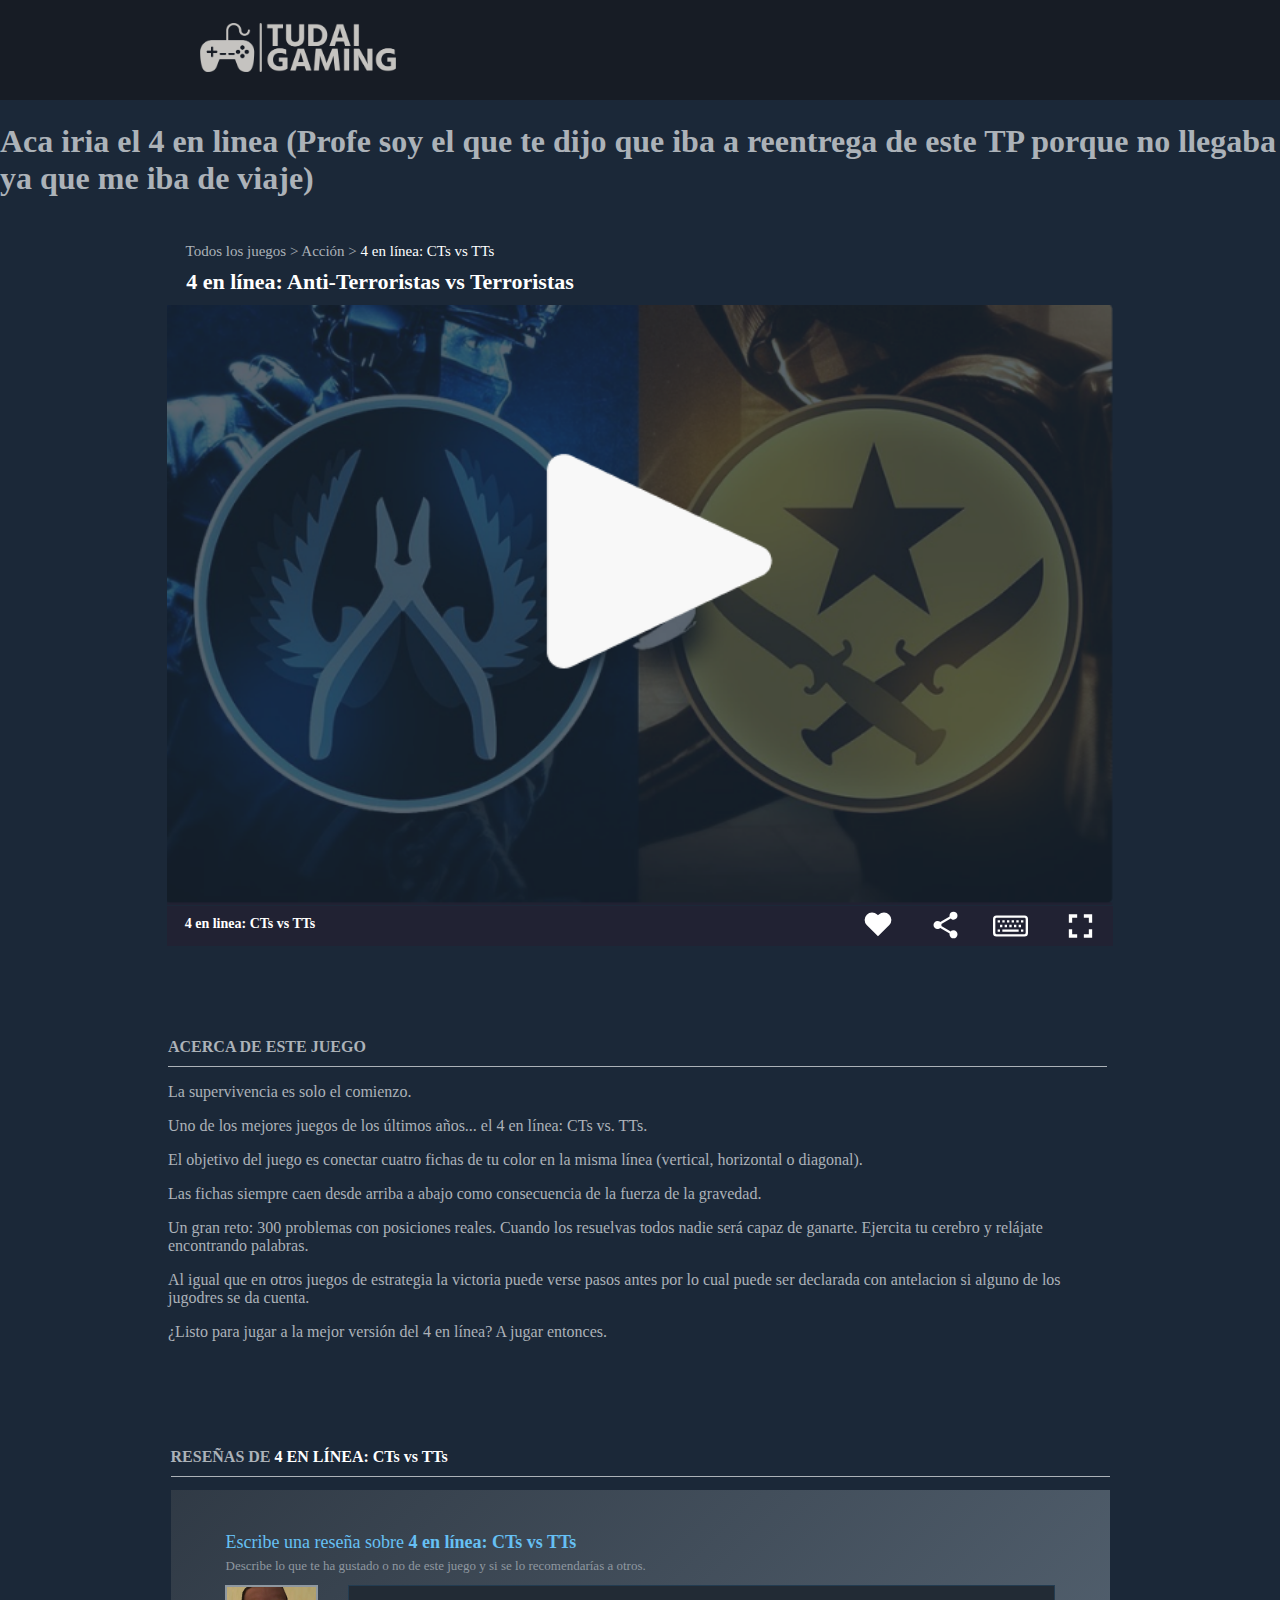
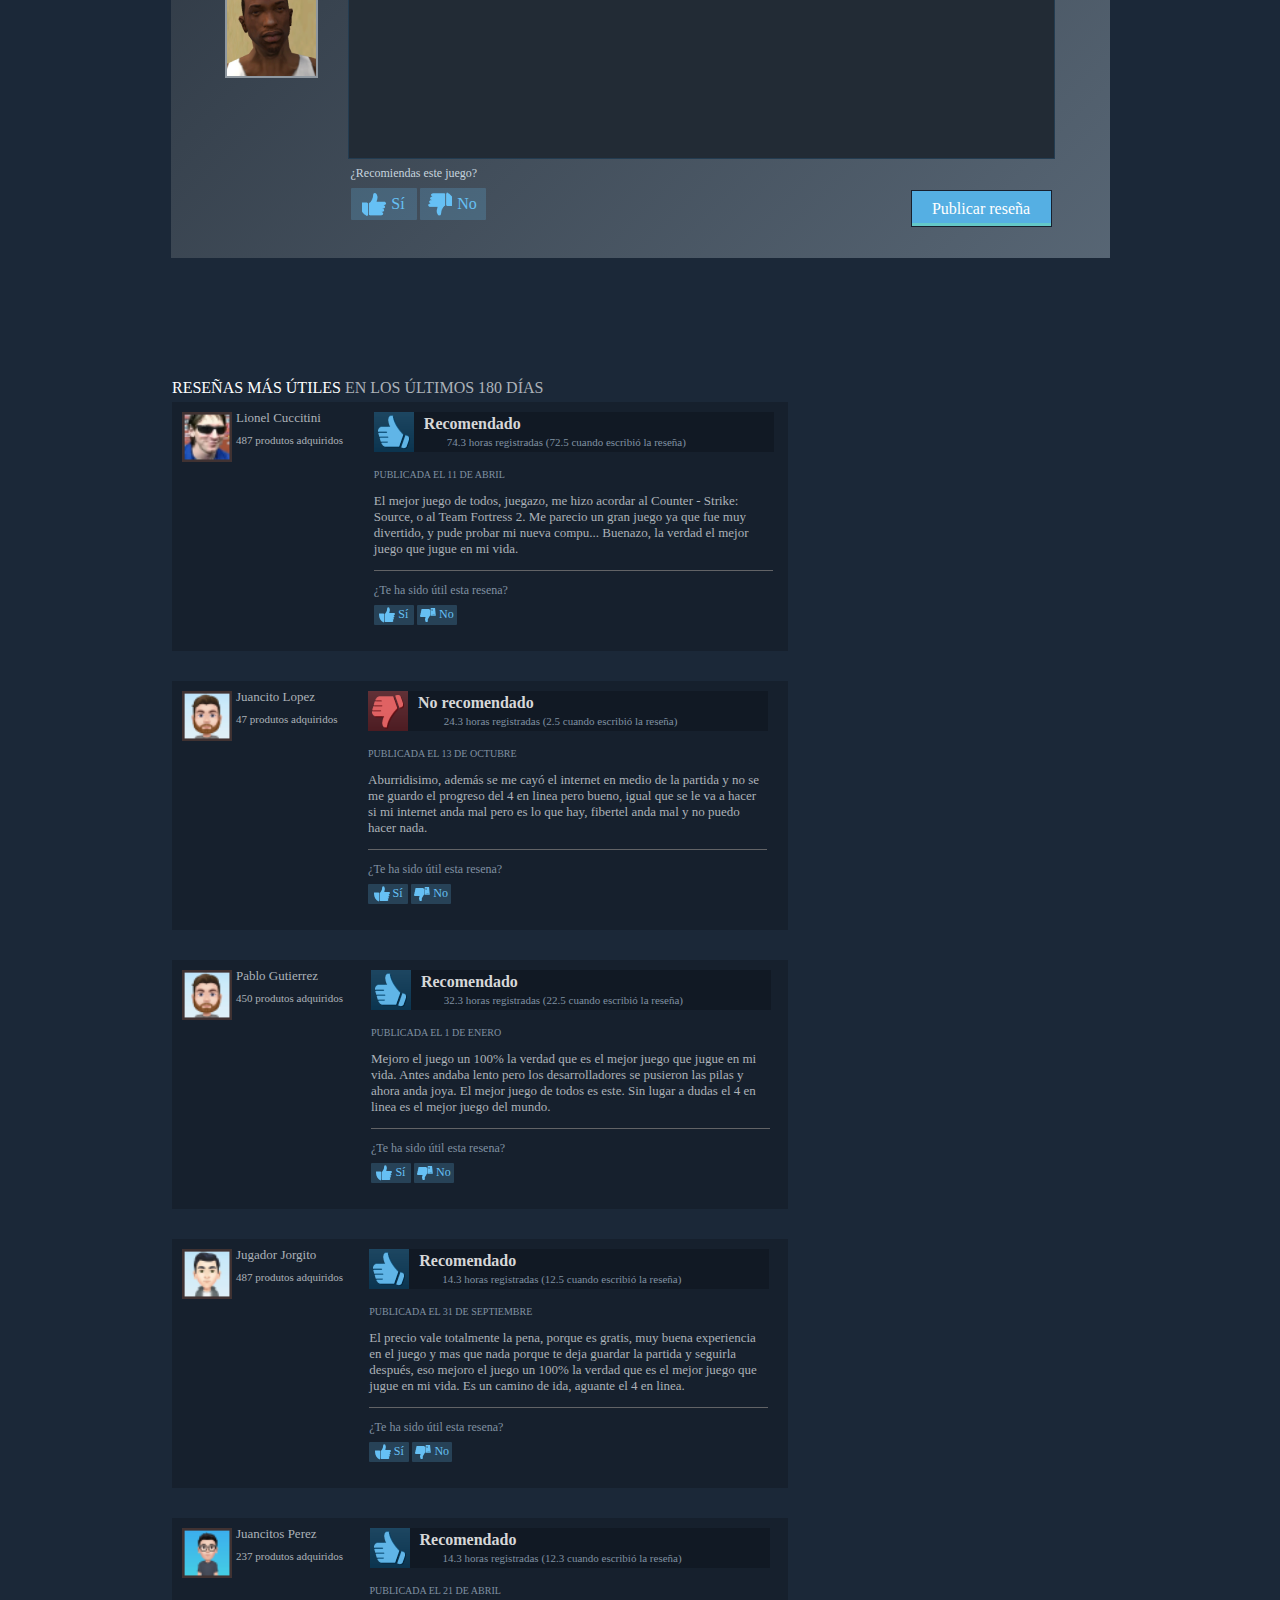
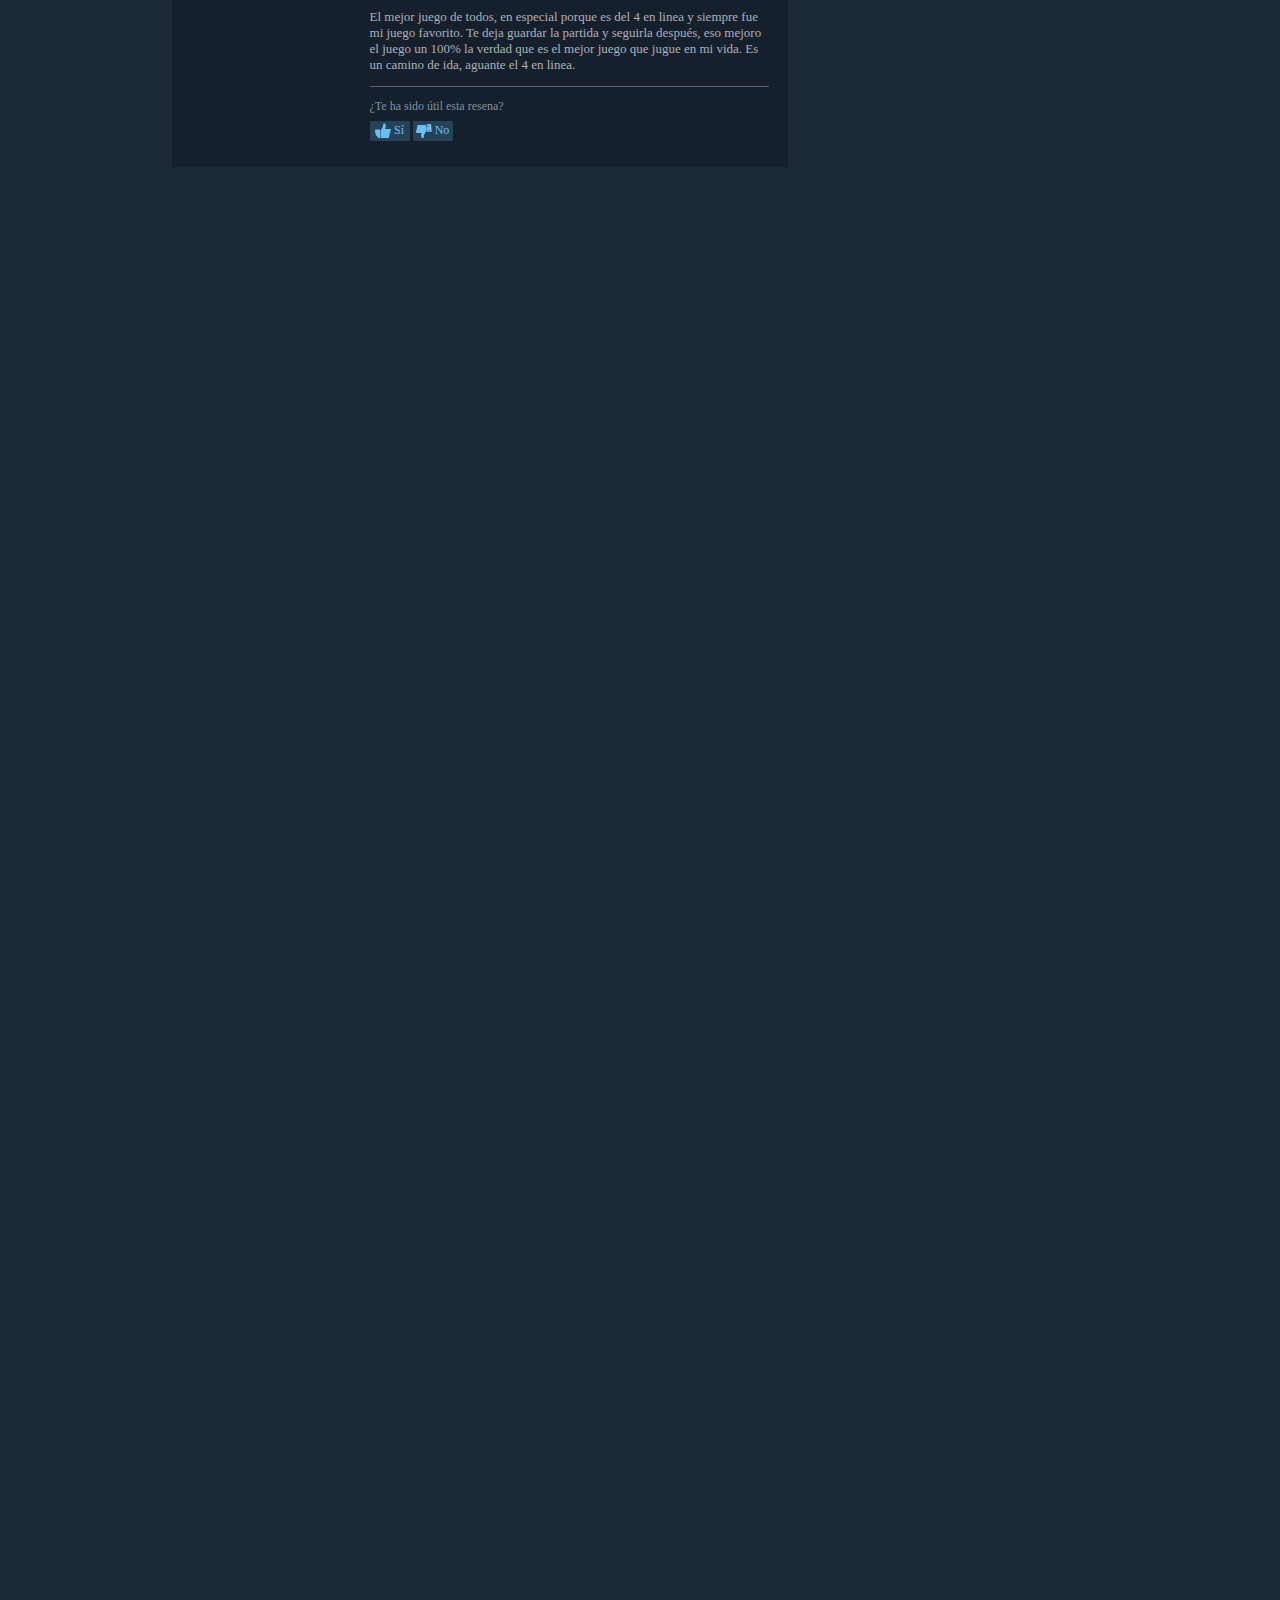
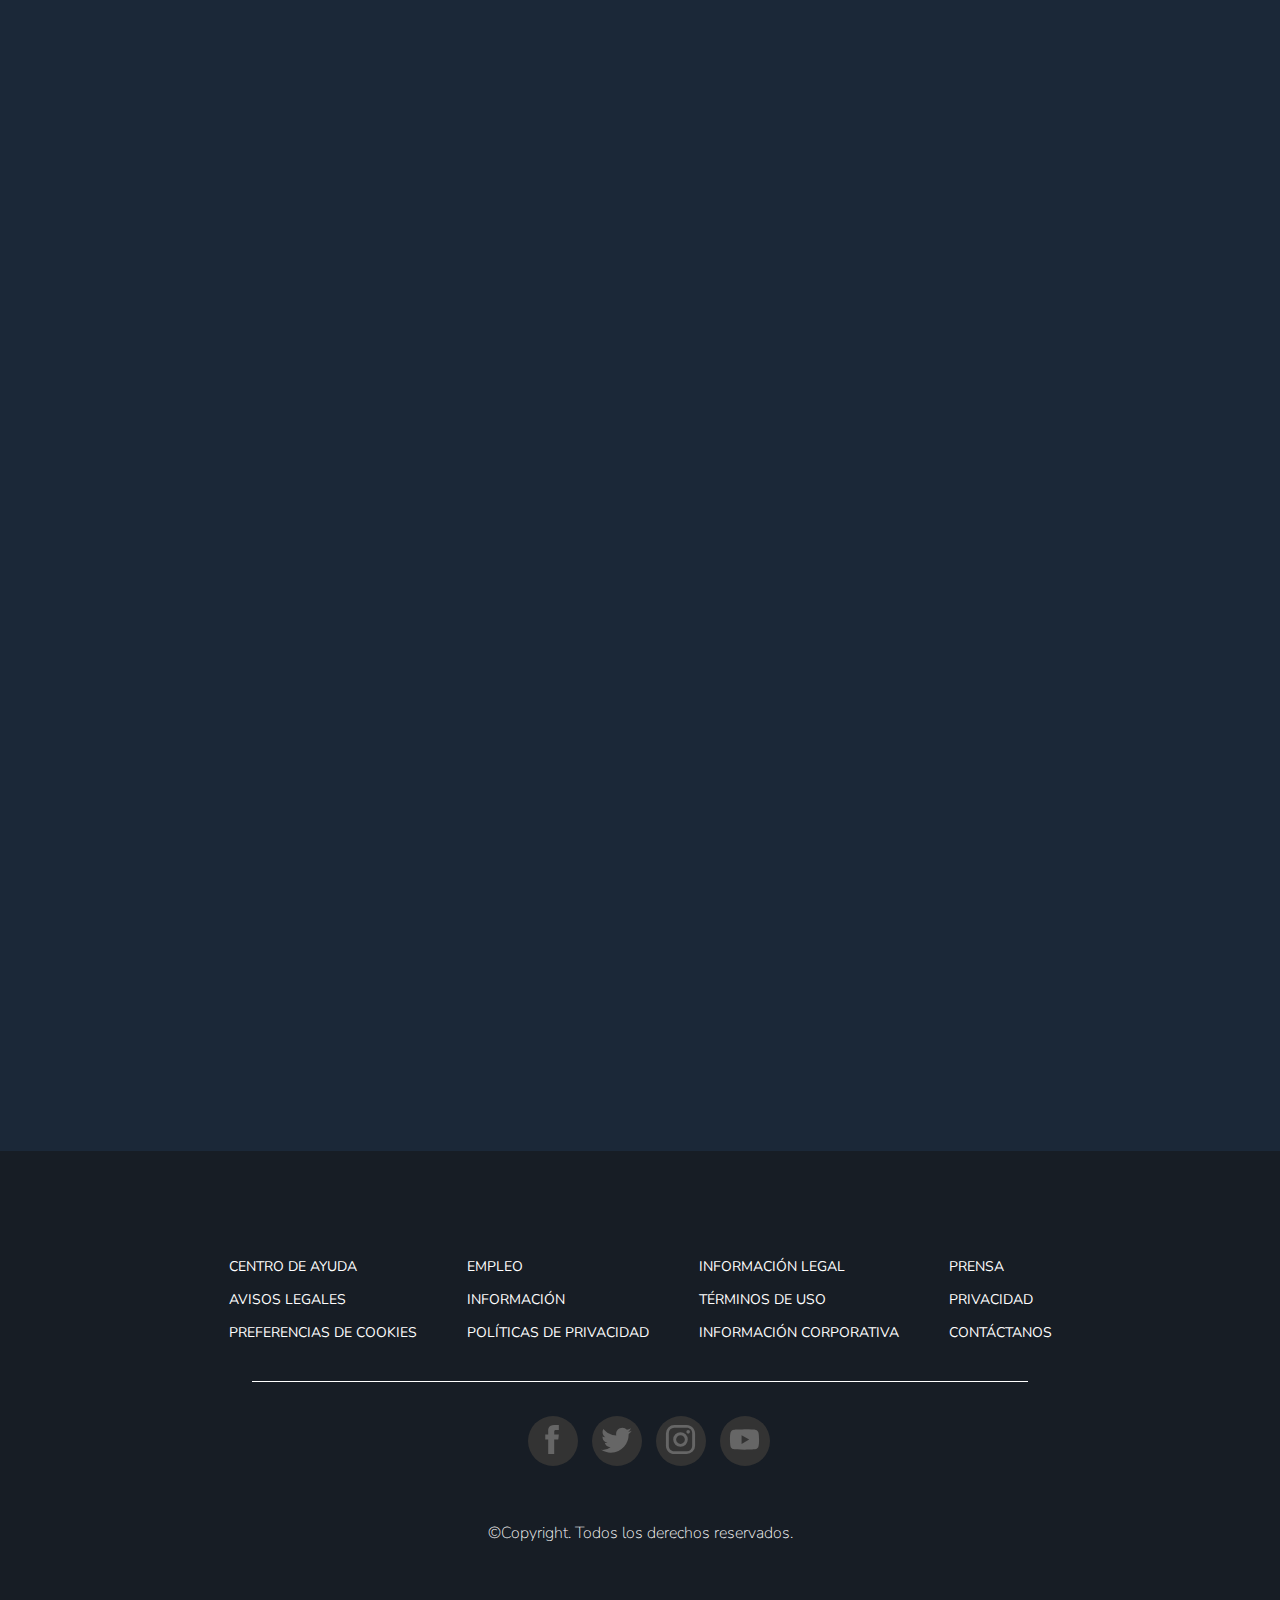
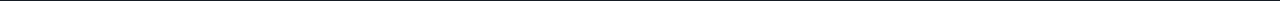
<file: TP3/game.html>
<!DOCTYPE html>
<html lang="en">
<head>
    <meta charset="UTF-8">
    <meta name="viewport" content="width=device-width, initial-scale=1.0">
    <title>TUDAI Gaming | 4 en línea</title>
    <link rel="stylesheet" href="styles.css">
    <link rel="stylesheet" href="game.css">
    <link
    href="https://fonts.googleapis.com/css2?family=Bodoni+Moda:ital,opsz@0,6..96;1,6..96&family=Fira+Sans:wght@700&family=Heebo:wght@900&family=Kanit:wght@700&family=Montserrat:wght@700&family=Nunito:ital,wght@0,300;0,400;1,400&family=Open+Sans:wght@800&family=Poppins:ital,wght@0,100;0,200;0,300;1,100&family=Roboto+Mono:ital,wght@0,100;0,200;0,300;1,300&family=Syne:wght@700&display=swap"
    rel="stylesheet">
    <link href="https://fonts.cdnfonts.com/css/motiva-sans" rel="stylesheet">


</head>
<body>
    <header>
        <nav>
            <a href="home.html">
            <img  src="./images/Logo.png" alt="Logo de la pagina">
        </a>
        </nav>
    </header>
    <main class="main-game">
        <div class="container">
            <h1>Aca iria el 4 en linea (Profe soy el que te dijo que iba a reentrega de este TP porque no llegaba ya que me iba de viaje)</h1>
            <h5 class="up">Todos los juegos > Acción > <span>4 en línea: CTs vs TTs</span></h5>
            <h4 class="titulo">4 en línea: Anti-Terroristas vs Terroristas</h4>
            <div class="wrapper">
                <img src="./images/gameplay.png" alt="">
                <div class="info-game">
                    <h5>4 en linea: CTs vs TTs</h5>
                    <div class="imgs-game">
                        <svg class="li2" xmlns="http://www.w3.org/2000/svg" width="30" height="27" viewBox="0 0 20 20"><path fill="white" d="m10 3.22l-.61-.6a5.5 5.5 0 0 0-7.78 7.77L10 18.78l8.39-8.4a5.5 5.5 0 0 0-7.78-7.77l-.61.61z"/></svg>

                        <svg  class="li" xmlns="http://www.w3.org/2000/svg" width="35" height="32" viewBox="0 0 24 24"><path fill="white" d="M18 22q-1.25 0-2.125-.875T15 19q0-.175.025-.363t.075-.337l-7.05-4.1q-.425.375-.95.588T6 15q-1.25 0-2.125-.875T3 12q0-1.25.875-2.125T6 9q.575 0 1.1.213t.95.587l7.05-4.1q-.05-.15-.075-.337T15 5q0-1.25.875-2.125T18 2q1.25 0 2.125.875T21 5q0 1.25-.875 2.125T18 8q-.575 0-1.1-.212t-.95-.588L8.9 11.3q.05.15.075.338T9 12q0 .175-.025.363T8.9 12.7l7.05 4.1q.425-.375.95-.587T18 16q1.25 0 2.125.875T21 19q0 1.25-.875 2.125T18 22Z"/></svg>
                        <svg xmlns="http://www.w3.org/2000/svg" width="35" height="40" viewBox="0 0 15 15"><path fill="white" fill-rule="evenodd" d="M13.5 4h-12a.5.5 0 0 0-.5.5v6a.5.5 0 0 0 .5.5h12a.5.5 0 0 0 .5-.5v-6a.5.5 0 0 0-.5-.5Zm-12-1A1.5 1.5 0 0 0 0 4.5v6A1.5 1.5 0 0 0 1.5 12h12a1.5 1.5 0 0 0 1.5-1.5v-6A1.5 1.5 0 0 0 13.5 3h-12ZM2 5h1v1H2V5Zm3 0H4v1h1V5Zm1 0h1v1H6V5Zm3 0H8v1h1V5Zm1 0h1v1h-1V5Zm3 0h-1v1h1V5Zm-2 2h1v1h-1V7Zm2 2h-1v1h1V9ZM9 7h1v1H9V7ZM8 7H7v1h1V7ZM5 7h1v1H5V7ZM4 7H3v1h1V7ZM2 9h1v1H2V9Zm9 0H4v1h7V9Z" clip-rule="evenodd"/></svg>
                        <svg xmlns="http://www.w3.org/2000/svg" width="45" height="40" viewBox="0 0 24 24"><path fill="white" d="M5 19v-5h2v3h3v2H5Zm0-9V5h5v2H7v3H5Zm9 9v-2h3v-3h2v5h-5Zm3-9V7h-3V5h5v5h-2Z"/></svg>

                    </div>
                </div>
            </div>

            <div class="about">
                <h4>Acerca de este juego</h4>
                <div class="line-resena"></div>

                <p>La supervivencia es solo el comienzo.</p>
                <p>Uno de los mejores juegos de los últimos años... el 4 en línea: CTs vs. TTs.</p>
                <p>El objetivo del juego es conectar cuatro fichas de tu color en la misma línea (vertical, horizontal o diagonal).</p>
                <p>Las fichas siempre caen desde arriba a abajo como consecuencia de la fuerza de la gravedad.</p>
                <p>Un gran reto: 300 problemas con posiciones reales. Cuando los resuelvas todos nadie será capaz de ganarte. Ejercita tu cerebro y relájate encontrando palabras.</p>
                <p>Al igual que en otros juegos de estrategia la victoria puede verse pasos antes por lo cual puede ser declarada con antelacion si alguno de los jugodres se da cuenta.</p>
                <p>¿Listo para jugar a la mejor versión del 4 en línea? A jugar entonces.</p>
            </div>

            <div class="resenas">
                <h4>RESEÑAS DE <span>4 EN LÍNEA: CTs vs TTs</span></h4>
                <div class="line-resena"></div>
                <div class="form-resenas">
                    <div class="all">

                        <div class="titlles-form">
                            <h6 class="big-title">Escribe una reseña sobre <span class="title-res">4 en línea: CTs vs TTs</span></h6>
                            <h6 class="describe">Describe lo que te ha gustado o no de este juego y si se lo recomendarías a otros.</h6>
                        </div>
                        <div class="input">
                            <div class="cont-ipt">

                                <div class="cont-input">
                                    <div class="avatar-img">
                                <img src="./images/Rectangle 7.png" alt="">
                            </div>
                            <div class="campo">
                                <input type="text" name="" id="">
                            </div>

                        </div>
                        <div class="recommend">
                            <p>¿Recomiendas este juego?</p>
                            <div class="btns-yes-no">
                                <div><img src="./images/Vector.png" alt="">Sí</div>
                                <div><img src="./images/Vector2.png" alt="">No</div>
                            </div>
                        </div>
                        <div class="publish">
                           <p>Publicar reseña</p>
                        </div>
                       
                    </div>
                    </div>
                </div>
                </div>
            </div>
            <div class="comments">
                <h4 class="title-comm"><span>RESEÑAS MÁS ÚTILES</span> EN LOS ÚLTIMOS 180 DÍAS</h4>
                <div class="cont-comment">
                    <div class="profile">
                        <img src="./images/Rectangle 2.png" alt="Avatar">
                        <div class="info-prof">
                            <p class="name">Lionel Cuccitini</p>
                            <p class="products">487 produtos adquiridos</p>
                        </div>
                        <div class="comment">
                            <img src="./images/likee.png" alt="">
                            <div class="data-com">
                                <h6>Recomendado</h6>
                                <p class="hours">74.3 horas registradas (72.5 cuando escribió la reseña)</p>
                                <div class="coment-itself">
                                    <p class="publicada">PUBLICADA EL 11 DE ABRIL</p>
                                    <p class="comentario">El mejor juego de todos, juegazo, me hizo acordar al Counter - Strike: Source, o al Team Fortress 2. Me parecio un gran juego ya que fue muy divertido, y pude probar mi nueva compu...
                                        Buenazo, la verdad el mejor juego que jugue en mi vida.</p>
                                    <div class="line-comm">
                                    </div>
                                    <p class="util">¿Te ha sido útil esta resena?</p>
                                    <div class="btns-yes-no-comm">
                                        <div><svg xmlns="http://www.w3.org/2000/svg" width="16" height="16" viewBox="0 0 512 512"><path fill="#66c0f4" d="M2.5 209.1C1 221.1 0 233.3 0 245.7c0 109 59.7 203.9 148.1 254.2l16.5-34.8V227.4l-18.3-18.3H2.5zM512 227.4c0-18.3-18.3-36.6-36.6-36.6H329.1c9.1-36.6 18.3-73.1 18.3-91.4c0-36.6-18.3-73.1-27.4-82.3c-.2-.2-9.1-9.1-27.4-9.1c-27.4 0-27.4 27.4-27.4 27.4c0 .5-9.1 45.7-9.1 64s-36.6 91.4-54.9 109.7l-18.3 9.1v256l18.3 9.1h201.1c36.6 0 54.9-18.3 54.9-36.6s-18.3-36.6-36.6-36.6c36.6 0 54.9-18.3 54.9-36.6s-18.3-36.6-36.6-36.6c36.6 0 54.9-18.3 54.9-36.6s-18.3-36.6-36.6-36.6c36.5.3 54.8-18 54.8-36.3z"/></svg>
                                            <p class="x">Sí</p></div>
                                        <div><svg xmlns="http://www.w3.org/2000/svg" width="16" height="14.23" viewBox="0 0 27 24"><path fill="#66c0f4" d="M10.355 23.783a3.262 3.262 0 0 1-.506-.299l.01.007l-.106-.071a1.018 1.018 0 0 1-.501-.599l-.002-.007a116.75 116.75 0 0 1-.518-1.964l-.066-.259a7.842 7.842 0 0 1-.244-1.171l-.005-.043c.172-1.574.501-3.011.976-4.378l-.042.138l-7.692.012h-.027A1.644 1.644 0 0 1 0 13.303l-.001.008a1.983 1.983 0 0 1 .897-1.785l.008-.005a2.178 2.178 0 0 1-.371-1.401v.007a1.846 1.846 0 0 1 1.135-1.871l.012-.004a2.385 2.385 0 0 1-.298-1.311v.006a1.905 1.905 0 0 1 .885-1.735l.008-.005a2.782 2.782 0 0 1-.224-1.462l-.001.013v-.185a1.834 1.834 0 0 1 2.007-1.719l-.007-.001h10.373c.051 0 .105 0 .16-.007a2.9 2.9 0 0 1 .214-.01h.016c.104 0 .204.014.299.04l-.008-.002c.186.063.348.147.493.253l-.005-.004l.1.063c.234.144.462.298.69.451l.102.072c.131.094.194.136.262.133c.24-.005.48-.007.72-.01v9.155l.013.769c-.451.288-.867.56-.993.664a7.407 7.407 0 0 1-.523.901l.017-.026c-.085.134-.17.265-.248.4l-1.729 2.89c-.08.136-.167.271-.254.407c-.164.26-.329.52-.465.79a.883.883 0 0 0-.079.521l-.001-.005l.006 3.12a1.525 1.525 0 0 1-.679 1.074l-.006.004a1.97 1.97 0 0 1-1.155.499h-.093a2.135 2.135 0 0 1-.931-.222l.012.006zm7.76-10.757V0h7.016c.17 0 .31.13.326.295v.001l1.218 12.368l.002.032a.329.329 0 0 1-.329.329zm3.624-1.76c0 .181.147.328.328.328h2.511a.329.329 0 1 0 0-.658h-2.51a.327.327 0 0 0-.328.327zm-1.873 0c0 .181.147.328.328.328h.774a.329.329 0 1 0 0-.658h-.774a.327.327 0 0 0-.327.327zm-.694-8a1.3 1.3 0 1 0 2.596.002a1.3 1.3 0 0 0-2.595-.003zm.657 0a.64.64 0 1 1 1.28.001a.64.64 0 0 1-1.279-.001v-.001z"/></svg><p class="x">No</p></div>
                                    </div>
                                </div>
                            </div>
                        </div>
                    </div>
                </div>

                <div class="cont-comment">
                    <div class="profile">
                        <img src="./images/av.png" alt="Avatar">
                        <div class="info-prof">
                            <p class="name">Juancito Lopez</p>
                            <p class="products">47 produtos adquiridos</p>
                        </div>
                        <div class="comment">
                            <img src="./images/dislikee.png" alt="">
                            <div class="data-com">
                                <h6>No recomendado</h6>
                                <p class="hours">24.3 horas registradas (2.5 cuando escribió la reseña)</p>
                                <div class="coment-itself">
                                    <p class="publicada">PUBLICADA EL 13 DE OCTUBRE</p>
                                    <p class="comentario">Aburridisimo, además se me cayó el internet en medio de la partida y no se me guardo el progreso del 4 en linea pero bueno, igual que se le va a hacer si mi internet anda mal pero es lo que hay, fibertel anda mal y no puedo hacer nada.</p>
                                    <div class="line-comm">
                                    </div>
                                    <p class="util">¿Te ha sido útil esta resena?</p>
                                    <div class="btns-yes-no-comm">
                                        <div><svg xmlns="http://www.w3.org/2000/svg" width="16" height="16" viewBox="0 0 512 512"><path fill="#66c0f4" d="M2.5 209.1C1 221.1 0 233.3 0 245.7c0 109 59.7 203.9 148.1 254.2l16.5-34.8V227.4l-18.3-18.3H2.5zM512 227.4c0-18.3-18.3-36.6-36.6-36.6H329.1c9.1-36.6 18.3-73.1 18.3-91.4c0-36.6-18.3-73.1-27.4-82.3c-.2-.2-9.1-9.1-27.4-9.1c-27.4 0-27.4 27.4-27.4 27.4c0 .5-9.1 45.7-9.1 64s-36.6 91.4-54.9 109.7l-18.3 9.1v256l18.3 9.1h201.1c36.6 0 54.9-18.3 54.9-36.6s-18.3-36.6-36.6-36.6c36.6 0 54.9-18.3 54.9-36.6s-18.3-36.6-36.6-36.6c36.6 0 54.9-18.3 54.9-36.6s-18.3-36.6-36.6-36.6c36.5.3 54.8-18 54.8-36.3z"/></svg>
                                            <p class="x">Sí</p></div>
                                        <div><svg xmlns="http://www.w3.org/2000/svg" width="16" height="14.23" viewBox="0 0 27 24"><path fill="#66c0f4" d="M10.355 23.783a3.262 3.262 0 0 1-.506-.299l.01.007l-.106-.071a1.018 1.018 0 0 1-.501-.599l-.002-.007a116.75 116.75 0 0 1-.518-1.964l-.066-.259a7.842 7.842 0 0 1-.244-1.171l-.005-.043c.172-1.574.501-3.011.976-4.378l-.042.138l-7.692.012h-.027A1.644 1.644 0 0 1 0 13.303l-.001.008a1.983 1.983 0 0 1 .897-1.785l.008-.005a2.178 2.178 0 0 1-.371-1.401v.007a1.846 1.846 0 0 1 1.135-1.871l.012-.004a2.385 2.385 0 0 1-.298-1.311v.006a1.905 1.905 0 0 1 .885-1.735l.008-.005a2.782 2.782 0 0 1-.224-1.462l-.001.013v-.185a1.834 1.834 0 0 1 2.007-1.719l-.007-.001h10.373c.051 0 .105 0 .16-.007a2.9 2.9 0 0 1 .214-.01h.016c.104 0 .204.014.299.04l-.008-.002c.186.063.348.147.493.253l-.005-.004l.1.063c.234.144.462.298.69.451l.102.072c.131.094.194.136.262.133c.24-.005.48-.007.72-.01v9.155l.013.769c-.451.288-.867.56-.993.664a7.407 7.407 0 0 1-.523.901l.017-.026c-.085.134-.17.265-.248.4l-1.729 2.89c-.08.136-.167.271-.254.407c-.164.26-.329.52-.465.79a.883.883 0 0 0-.079.521l-.001-.005l.006 3.12a1.525 1.525 0 0 1-.679 1.074l-.006.004a1.97 1.97 0 0 1-1.155.499h-.093a2.135 2.135 0 0 1-.931-.222l.012.006zm7.76-10.757V0h7.016c.17 0 .31.13.326.295v.001l1.218 12.368l.002.032a.329.329 0 0 1-.329.329zm3.624-1.76c0 .181.147.328.328.328h2.511a.329.329 0 1 0 0-.658h-2.51a.327.327 0 0 0-.328.327zm-1.873 0c0 .181.147.328.328.328h.774a.329.329 0 1 0 0-.658h-.774a.327.327 0 0 0-.327.327zm-.694-8a1.3 1.3 0 1 0 2.596.002a1.3 1.3 0 0 0-2.595-.003zm.657 0a.64.64 0 1 1 1.28.001a.64.64 0 0 1-1.279-.001v-.001z"/></svg><p class="x">No</p></div>
                                    </div>
                                </div>
                            </div>
                        </div>
                    </div>
                </div>

                <div class="cont-comment">
                    <div class="profile">
                        <img src="./images/av.png" alt="Avatar">
                        <div class="info-prof">
                            <p class="name">Pablo Gutierrez</p>
                            <p class="products">450 produtos adquiridos</p>
                        </div>
                        <div class="comment">
                            <img src="./images/likee.png" alt="">
                            <div class="data-com">
                                <h6>Recomendado</h6>
                                <p class="hours">32.3 horas registradas (22.5 cuando escribió la reseña)</p>
                                <div class="coment-itself">
                                    <p class="publicada">PUBLICADA EL 1 DE ENERO</p>
                                    <p class="comentario">Mejoro el juego un 100% la verdad que es el mejor juego que jugue en mi vida. Antes andaba lento pero los desarrolladores se pusieron las pilas y ahora anda joya.
                                        El mejor juego de todos es este. Sin lugar a dudas el 4 en linea es el mejor juego del mundo.</p>
                                    <div class="line-comm">
                                    </div>
                                    <p class="util">¿Te ha sido útil esta resena?</p>
                                    <div class="btns-yes-no-comm">
                                        <div><svg xmlns="http://www.w3.org/2000/svg" width="16" height="16" viewBox="0 0 512 512"><path fill="#66c0f4" d="M2.5 209.1C1 221.1 0 233.3 0 245.7c0 109 59.7 203.9 148.1 254.2l16.5-34.8V227.4l-18.3-18.3H2.5zM512 227.4c0-18.3-18.3-36.6-36.6-36.6H329.1c9.1-36.6 18.3-73.1 18.3-91.4c0-36.6-18.3-73.1-27.4-82.3c-.2-.2-9.1-9.1-27.4-9.1c-27.4 0-27.4 27.4-27.4 27.4c0 .5-9.1 45.7-9.1 64s-36.6 91.4-54.9 109.7l-18.3 9.1v256l18.3 9.1h201.1c36.6 0 54.9-18.3 54.9-36.6s-18.3-36.6-36.6-36.6c36.6 0 54.9-18.3 54.9-36.6s-18.3-36.6-36.6-36.6c36.6 0 54.9-18.3 54.9-36.6s-18.3-36.6-36.6-36.6c36.5.3 54.8-18 54.8-36.3z"/></svg>
                                            <p class="x">Sí</p></div>
                                        <div><svg xmlns="http://www.w3.org/2000/svg" width="16" height="14.23" viewBox="0 0 27 24"><path fill="#66c0f4" d="M10.355 23.783a3.262 3.262 0 0 1-.506-.299l.01.007l-.106-.071a1.018 1.018 0 0 1-.501-.599l-.002-.007a116.75 116.75 0 0 1-.518-1.964l-.066-.259a7.842 7.842 0 0 1-.244-1.171l-.005-.043c.172-1.574.501-3.011.976-4.378l-.042.138l-7.692.012h-.027A1.644 1.644 0 0 1 0 13.303l-.001.008a1.983 1.983 0 0 1 .897-1.785l.008-.005a2.178 2.178 0 0 1-.371-1.401v.007a1.846 1.846 0 0 1 1.135-1.871l.012-.004a2.385 2.385 0 0 1-.298-1.311v.006a1.905 1.905 0 0 1 .885-1.735l.008-.005a2.782 2.782 0 0 1-.224-1.462l-.001.013v-.185a1.834 1.834 0 0 1 2.007-1.719l-.007-.001h10.373c.051 0 .105 0 .16-.007a2.9 2.9 0 0 1 .214-.01h.016c.104 0 .204.014.299.04l-.008-.002c.186.063.348.147.493.253l-.005-.004l.1.063c.234.144.462.298.69.451l.102.072c.131.094.194.136.262.133c.24-.005.48-.007.72-.01v9.155l.013.769c-.451.288-.867.56-.993.664a7.407 7.407 0 0 1-.523.901l.017-.026c-.085.134-.17.265-.248.4l-1.729 2.89c-.08.136-.167.271-.254.407c-.164.26-.329.52-.465.79a.883.883 0 0 0-.079.521l-.001-.005l.006 3.12a1.525 1.525 0 0 1-.679 1.074l-.006.004a1.97 1.97 0 0 1-1.155.499h-.093a2.135 2.135 0 0 1-.931-.222l.012.006zm7.76-10.757V0h7.016c.17 0 .31.13.326.295v.001l1.218 12.368l.002.032a.329.329 0 0 1-.329.329zm3.624-1.76c0 .181.147.328.328.328h2.511a.329.329 0 1 0 0-.658h-2.51a.327.327 0 0 0-.328.327zm-1.873 0c0 .181.147.328.328.328h.774a.329.329 0 1 0 0-.658h-.774a.327.327 0 0 0-.327.327zm-.694-8a1.3 1.3 0 1 0 2.596.002a1.3 1.3 0 0 0-2.595-.003zm.657 0a.64.64 0 1 1 1.28.001a.64.64 0 0 1-1.279-.001v-.001z"/></svg><p class="x">No</p></div>
                                    </div>
                                </div>
                            </div>
                        </div>
                    </div>
                </div>

                <div class="cont-comment">
                    <div class="profile">
                        <img src="./images/rec2.png" alt="Avatar">
                        <div class="info-prof">
                            <p class="name">Jugador Jorgito</p>
                            <p class="products">487 produtos adquiridos</p>
                        </div>
                        <div class="comment">
                            <img src="./images/likee.png" alt="">
                            <div class="data-com">
                                <h6>Recomendado</h6>
                                <p class="hours">14.3 horas registradas (12.5 cuando escribió la reseña)</p>
                                <div class="coment-itself">
                                    <p class="publicada">PUBLICADA EL 31 DE SEPTIEMBRE</p>
                                    <p class="comentario">El precio vale totalmente la pena, porque es gratis, muy buena experiencia en el juego y mas que nada porque te deja guardar la partida y seguirla después, eso mejoro el juego un 100% la verdad que es el mejor juego que jugue en mi vida. Es un camino de ida, aguante el 4 en linea.</p>
                                    <div class="line-comm">
                                    </div>
                                    <p class="util">¿Te ha sido útil esta resena?</p>
                                    <div class="btns-yes-no-comm">
                                        <div><svg xmlns="http://www.w3.org/2000/svg" width="16" height="16" viewBox="0 0 512 512"><path fill="#66c0f4" d="M2.5 209.1C1 221.1 0 233.3 0 245.7c0 109 59.7 203.9 148.1 254.2l16.5-34.8V227.4l-18.3-18.3H2.5zM512 227.4c0-18.3-18.3-36.6-36.6-36.6H329.1c9.1-36.6 18.3-73.1 18.3-91.4c0-36.6-18.3-73.1-27.4-82.3c-.2-.2-9.1-9.1-27.4-9.1c-27.4 0-27.4 27.4-27.4 27.4c0 .5-9.1 45.7-9.1 64s-36.6 91.4-54.9 109.7l-18.3 9.1v256l18.3 9.1h201.1c36.6 0 54.9-18.3 54.9-36.6s-18.3-36.6-36.6-36.6c36.6 0 54.9-18.3 54.9-36.6s-18.3-36.6-36.6-36.6c36.6 0 54.9-18.3 54.9-36.6s-18.3-36.6-36.6-36.6c36.5.3 54.8-18 54.8-36.3z"/></svg>
                                            <p class="x">Sí</p></div>
                                        <div><svg xmlns="http://www.w3.org/2000/svg" width="16" height="14.23" viewBox="0 0 27 24"><path fill="#66c0f4" d="M10.355 23.783a3.262 3.262 0 0 1-.506-.299l.01.007l-.106-.071a1.018 1.018 0 0 1-.501-.599l-.002-.007a116.75 116.75 0 0 1-.518-1.964l-.066-.259a7.842 7.842 0 0 1-.244-1.171l-.005-.043c.172-1.574.501-3.011.976-4.378l-.042.138l-7.692.012h-.027A1.644 1.644 0 0 1 0 13.303l-.001.008a1.983 1.983 0 0 1 .897-1.785l.008-.005a2.178 2.178 0 0 1-.371-1.401v.007a1.846 1.846 0 0 1 1.135-1.871l.012-.004a2.385 2.385 0 0 1-.298-1.311v.006a1.905 1.905 0 0 1 .885-1.735l.008-.005a2.782 2.782 0 0 1-.224-1.462l-.001.013v-.185a1.834 1.834 0 0 1 2.007-1.719l-.007-.001h10.373c.051 0 .105 0 .16-.007a2.9 2.9 0 0 1 .214-.01h.016c.104 0 .204.014.299.04l-.008-.002c.186.063.348.147.493.253l-.005-.004l.1.063c.234.144.462.298.69.451l.102.072c.131.094.194.136.262.133c.24-.005.48-.007.72-.01v9.155l.013.769c-.451.288-.867.56-.993.664a7.407 7.407 0 0 1-.523.901l.017-.026c-.085.134-.17.265-.248.4l-1.729 2.89c-.08.136-.167.271-.254.407c-.164.26-.329.52-.465.79a.883.883 0 0 0-.079.521l-.001-.005l.006 3.12a1.525 1.525 0 0 1-.679 1.074l-.006.004a1.97 1.97 0 0 1-1.155.499h-.093a2.135 2.135 0 0 1-.931-.222l.012.006zm7.76-10.757V0h7.016c.17 0 .31.13.326.295v.001l1.218 12.368l.002.032a.329.329 0 0 1-.329.329zm3.624-1.76c0 .181.147.328.328.328h2.511a.329.329 0 1 0 0-.658h-2.51a.327.327 0 0 0-.328.327zm-1.873 0c0 .181.147.328.328.328h.774a.329.329 0 1 0 0-.658h-.774a.327.327 0 0 0-.327.327zm-.694-8a1.3 1.3 0 1 0 2.596.002a1.3 1.3 0 0 0-2.595-.003zm.657 0a.64.64 0 1 1 1.28.001a.64.64 0 0 1-1.279-.001v-.001z"/></svg><p class="x">No</p></div>
                                    </div>
                                </div>
                            </div>
                        </div>
                    </div>
                </div>

                <div class="cont-comment">
                    <div class="profile">
                        <img src="./images/rec1.png" alt="Avatar">
                        <div class="info-prof">
                            <p class="name">Juancitos Perez</p>
                            <p class="products">237 produtos adquiridos</p>
                        </div>
                        <div class="comment">
                            <img src="./images/likee.png" alt="">
                            <div class="data-com">
                                <h6>Recomendado</h6>
                                <p class="hours">14.3 horas registradas (12.3 cuando escribió la reseña)</p>
                                <div class="coment-itself">
                                    <p class="publicada">PUBLICADA EL 21 DE ABRIL</p>
                                    <p class="comentario">El mejor juego de todos, en especial porque es del 4 en linea y siempre fue mi juego favorito. Te deja guardar la partida y seguirla después, eso mejoro el juego un 100% la verdad que es el mejor juego que jugue en mi vida. Es un camino de ida, aguante el 4 en linea.</p>
                                    <div class="line-comm">
                                    </div>
                                    <p class="util">¿Te ha sido útil esta resena?</p>
                                    <div class="btns-yes-no-comm">
                                        <div><svg xmlns="http://www.w3.org/2000/svg" width="16" height="16" viewBox="0 0 512 512"><path fill="#66c0f4" d="M2.5 209.1C1 221.1 0 233.3 0 245.7c0 109 59.7 203.9 148.1 254.2l16.5-34.8V227.4l-18.3-18.3H2.5zM512 227.4c0-18.3-18.3-36.6-36.6-36.6H329.1c9.1-36.6 18.3-73.1 18.3-91.4c0-36.6-18.3-73.1-27.4-82.3c-.2-.2-9.1-9.1-27.4-9.1c-27.4 0-27.4 27.4-27.4 27.4c0 .5-9.1 45.7-9.1 64s-36.6 91.4-54.9 109.7l-18.3 9.1v256l18.3 9.1h201.1c36.6 0 54.9-18.3 54.9-36.6s-18.3-36.6-36.6-36.6c36.6 0 54.9-18.3 54.9-36.6s-18.3-36.6-36.6-36.6c36.6 0 54.9-18.3 54.9-36.6s-18.3-36.6-36.6-36.6c36.5.3 54.8-18 54.8-36.3z"/></svg>
                                            <p class="x">Sí</p></div>
                                        <div><svg xmlns="http://www.w3.org/2000/svg" width="16" height="14.23" viewBox="0 0 27 24"><path fill="#66c0f4" d="M10.355 23.783a3.262 3.262 0 0 1-.506-.299l.01.007l-.106-.071a1.018 1.018 0 0 1-.501-.599l-.002-.007a116.75 116.75 0 0 1-.518-1.964l-.066-.259a7.842 7.842 0 0 1-.244-1.171l-.005-.043c.172-1.574.501-3.011.976-4.378l-.042.138l-7.692.012h-.027A1.644 1.644 0 0 1 0 13.303l-.001.008a1.983 1.983 0 0 1 .897-1.785l.008-.005a2.178 2.178 0 0 1-.371-1.401v.007a1.846 1.846 0 0 1 1.135-1.871l.012-.004a2.385 2.385 0 0 1-.298-1.311v.006a1.905 1.905 0 0 1 .885-1.735l.008-.005a2.782 2.782 0 0 1-.224-1.462l-.001.013v-.185a1.834 1.834 0 0 1 2.007-1.719l-.007-.001h10.373c.051 0 .105 0 .16-.007a2.9 2.9 0 0 1 .214-.01h.016c.104 0 .204.014.299.04l-.008-.002c.186.063.348.147.493.253l-.005-.004l.1.063c.234.144.462.298.69.451l.102.072c.131.094.194.136.262.133c.24-.005.48-.007.72-.01v9.155l.013.769c-.451.288-.867.56-.993.664a7.407 7.407 0 0 1-.523.901l.017-.026c-.085.134-.17.265-.248.4l-1.729 2.89c-.08.136-.167.271-.254.407c-.164.26-.329.52-.465.79a.883.883 0 0 0-.079.521l-.001-.005l.006 3.12a1.525 1.525 0 0 1-.679 1.074l-.006.004a1.97 1.97 0 0 1-1.155.499h-.093a2.135 2.135 0 0 1-.931-.222l.012.006zm7.76-10.757V0h7.016c.17 0 .31.13.326.295v.001l1.218 12.368l.002.032a.329.329 0 0 1-.329.329zm3.624-1.76c0 .181.147.328.328.328h2.511a.329.329 0 1 0 0-.658h-2.51a.327.327 0 0 0-.328.327zm-1.873 0c0 .181.147.328.328.328h.774a.329.329 0 1 0 0-.658h-.774a.327.327 0 0 0-.327.327zm-.694-8a1.3 1.3 0 1 0 2.596.002a1.3 1.3 0 0 0-2.595-.003zm.657 0a.64.64 0 1 1 1.28.001a.64.64 0 0 1-1.279-.001v-.001z"/></svg><p class="x">No</p></div>
                                    </div>
                                </div>
                            </div>
                        </div>
                    </div>
                </div>
            </div>
        </div>
    </main>
    <footer>
        <div class="links">
            

            <div class="links-1">
                <p>Centro de Ayuda</p>  
                <p>Avisos legales</p>
                <p>Preferencias de Cookies</p>
            </div>
            <div class="links-1">
                <p>Empleo</p>
                <p>Información</p>
                <p>Políticas de privacidad</p>
            </div>
            <div class="links-1">
                <p>Información legal</p>
                <p>Términos de uso</p>
                <p>Información corporativa</p>
            </div>
            <div class="links-1">
                <p>Prensa</p>
                <p>Privacidad</p>
                <p>Contáctanos</p>
            </div>
        </div>
    </div>
        <div class="line-footer"></div>
        <div class="socials">
            <ul class="links-foot">
                <li>
                  <a>
                    <svg xmlns="http://www.w3.org/2000/svg" width="35" height="35" viewBox="-7 -2 24 24"><path fill="currentColor" d="M2.046 3.865v2.748H.032v3.36h2.014v9.986H6.18V9.974h2.775s.26-1.611.386-3.373H6.197V4.303c0-.343.45-.805.896-.805h2.254V0H6.283c-4.34 0-4.237 3.363-4.237 3.865z"/></svg>
                  </a>
                </li>
                <li>
                  <a >
                    <svg xmlns="http://www.w3.org/2000/svg" width="35" height="35" viewBox="0 0 24 24"><path fill="currentColor" d="M22.46 6c-.77.35-1.6.58-2.46.69c.88-.53 1.56-1.37 1.88-2.38c-.83.5-1.75.85-2.72 1.05C18.37 4.5 17.26 4 16 4c-2.35 0-4.27 1.92-4.27 4.29c0 .34.04.67.11.98C8.28 9.09 5.11 7.38 3 4.79c-.37.63-.58 1.37-.58 2.15c0 1.49.75 2.81 1.91 3.56c-.71 0-1.37-.2-1.95-.5v.03c0 2.08 1.48 3.82 3.44 4.21a4.22 4.22 0 0 1-1.93.07a4.28 4.28 0 0 0 4 2.98a8.521 8.521 0 0 1-5.33 1.84c-.34 0-.68-.02-1.02-.06C3.44 20.29 5.7 21 8.12 21C16 21 20.33 14.46 20.33 8.79c0-.19 0-.37-.01-.56c.84-.6 1.56-1.36 2.14-2.23Z"/></svg>
                  </a>
                  </li>
                <li>
                  <a >
                    <svg xmlns="http://www.w3.org/2000/svg" width="35" height="35" viewBox="0 0 24 24"><path fill="currentColor" d="M7.8 2h8.4C19.4 2 22 4.6 22 7.8v8.4a5.8 5.8 0 0 1-5.8 5.8H7.8C4.6 22 2 19.4 2 16.2V7.8A5.8 5.8 0 0 1 7.8 2m-.2 2A3.6 3.6 0 0 0 4 7.6v8.8C4 18.39 5.61 20 7.6 20h8.8a3.6 3.6 0 0 0 3.6-3.6V7.6C20 5.61 18.39 4 16.4 4H7.6m9.65 1.5a1.25 1.25 0 0 1 1.25 1.25A1.25 1.25 0 0 1 17.25 8A1.25 1.25 0 0 1 16 6.75a1.25 1.25 0 0 1 1.25-1.25M12 7a5 5 0 0 1 5 5a5 5 0 0 1-5 5a5 5 0 0 1-5-5a5 5 0 0 1 5-5m0 2a3 3 0 0 0-3 3a3 3 0 0 0 3 3a3 3 0 0 0 3-3a3 3 0 0 0-3-3Z"/>
                  </a>
                  
                </li>
                <li>
                  <a>
                    <svg xmlns="http://www.w3.org/2000/svg" width="35" height="35" viewBox="0 0 24 24"><path fill="currentColor" d="m10 15l5.19-3L10 9v6m11.56-7.83c.13.47.22 1.1.28 1.9c.07.8.1 1.49.1 2.09L22 12c0 2.19-.16 3.8-.44 4.83c-.25.9-.83 1.48-1.73 1.73c-.47.13-1.33.22-2.65.28c-1.3.07-2.49.1-3.59.1L12 19c-4.19 0-6.8-.16-7.83-.44c-.9-.25-1.48-.83-1.73-1.73c-.13-.47-.22-1.1-.28-1.9c-.07-.8-.1-1.49-.1-2.09L2 12c0-2.19.16-3.8.44-4.83c.25-.9.83-1.48 1.73-1.73c.47-.13 1.33-.22 2.65-.28c1.3-.07 2.49-.1 3.59-.1L12 5c4.19 0 6.8.16 7.83.44c.9.25 1.48.83 1.73 1.73Z"/></svg></svg>
                  </a> 
                </li>
                
              </ul>
        </div>
        <p class="copy">©Copyright. Todos los derechos reservados.</p>
    </footer>

</body>
</html>
</file>
<file: TP2/styles.css>
body{
    margin: 0;
    font-family: 'Nunito';
    height: 100vh;
}
.links-foot {
    display: flex;
    transform: translate(-50%, -50%);
    margin-left: 300px;
  }

  .form4-cont{
    margin-top: -10%;
  }
  
  .links-foot  li {
    list-style: none;
    margin: 0 5px;
    justify-content: center;
    align-items: center;
  }
  
  .links-foot  li a {
    position: relative; 
    display: block;
    width: 50px;
    height: 50px;
    text-align: center;
    line-height: 63px;
    background: #333;
    border-radius: 50%;
    font-size: 30px;
    color: #666;
    transition: .5s;
  }
  
  .links-foot  li a::before {
    content: '';
    position: absolute;
    top: -220;
    left: 0;
    width: 100%;
    height: 100%;
    border-radius: 50%;
    background: #ffee10;
    transition: .5s;
    transform: scale(.9);
    z-index: -1;
  }
  
  .links-foot  li a:hover::before {
    transform: scale(1.1);
    box-shadow: 0 0 15px #ffee10;
  }
  
  .links-foot  li a:hover {
    color: #ffee10;
    box-shadow: 0 0 5px #ffee10;
    text-shadow: 0 0 5px #ffee10;
  }

nav  {
    background-color: rgb(23, 28, 37);
    min-height: 100px;
    height: 11%;
    display: flex;
    align-items: center;
}

.logo{
    width: 196px;
    height: 49px;
    padding: 0 14%;
}
.main-register{
    height: 100%;
    display: flex;
    justify-content: center;
    align-items: center;
    background-image: url(./images/form-bg.png);
    background-position: 50%;
}

.form-container{
    background-color: black;
    color: white;
    border-radius: 15px;
    height: 90%;
    max-height: 650px;
    width:600px;
    max-width: 600px;
    display: flex;
    justify-content: center;
    align-items: center;
}

.form-inputs{
    display: flex;
    align-items: center;
    flex-direction: column;
    margin-bottom: 20%;
    gap:20px;
}

.button, .btn-fb, .btn-content, .create-acc{
    background-color: white;
    border-style: none;
    border-radius: 15px;
    width: 300px;
    max-width: 400px;
    color: #3C4043;
    font-size: 15px;
    font-weight: bold;
    min-height: 40px;
}
a{
    text-decoration: none;
    text-align: center;
    vertical-align: center;
}

.a{
    display: flex;
    justify-content: center;
    align-items: center;
}

.create-acc{
    display: flex;
    justify-content: center;
    align-items: center;
    color: #0f1419;
    min-height: 45px;
    font-size: 18px;
   
}

.icon-btn{
    width: 25px;
    height: 25px;
}
.btn-content{
    display: flex;
    align-items: center;
    justify-content: center;
    gap:5px;
}

.btn-fb{
    background-color: #0071BC;
    color: white;
    font-weight: 600;
    display: flex;
    justify-content: center;
    align-items: center;
}

.form-container h1, h5, p{
    text-align: center;
}

.form-container h1{
    font-size: 35px;
}


form p{
    width:300px;
    text-align: left;
    font-weight: 400;
    font-size:14px;
    color: #71767b;
    margin-top: 3%;
}

.log{
    font-size: 15px;
}

form span{
    color: #1d9bf0;
}

.log{
    background: none;
    font-weight: 100;
}
.lines{
    display: flex;
    gap:5px;
}

.lines div{
    border: solid rgb(51, 54, 57) 0.1px;
    border-bottom: 0px;
    border-left: 0px;
    border-right: 0px;
    width: 133px;
    margin-top: 4%;
}



footer{
    background-color:#171D25 ;
    color: white;
    min-height: 450px;
    max-height:600px;
    display: flex;
    flex-direction: column;
    justify-content: center;
    align-items: center;
    font-weight: 400;

}

.links{
    display: flex;
    align-items: center;
    gap:50px;
    text-transform: uppercase;
    font-size: 14px;
    margin-top: 50px;
}

.links-1 p{
    text-align: left;
}

.logo img{
    width: 196px;
    height: 49px;
}

.line-footer{
    border: solid rgb(255, 255, 255) 1px;
    border-bottom: 0px;
    border-left: 0px;
    border-right: 0px;
    width: 60.7%;
    margin-top: 2%;
}

.socials{
    display: flex;
    justify-content: center;
    margin-right: 2.4%;
    margin-bottom: -0.1%;
}

.socials ul{
    display: flex;
    list-style: none;
    margin-top: 10%;
    gap: 4px;
}

.copy{
    font-weight: 100;
}

.ipt{
    font-family: 'Nunito';
    background: none;
    border: 1px solid rgb(51, 54, 57);
    width: 300px;
    height:48px;
    border-radius: 5px;
    font-size:17px;
    font-weight: bold;
    color: #e7e9ea;
    font-weight:400;
}

::placeholder {
    padding-left: 3%;
}

.log{
    font-weight: 700;
}


.all-cont{
    overflow: hidden;
}

#log-in-form{
    margin-right: 4%;
}

.cont{
    display: flex;
    width: 200%;
    gap: 310px;
    margin-left: 23%;
    height: 568px;  
    transition: all 0.3s ease;
    margin-top: 5%;
}



.info-reg{
    display: flex;
    width: fit-content;
    margin-left: -40%;
    gap: 13px;
    margin-top: -4%;
    margin-left: -45%;
}

.info-reg2{
    display: flex;
    width: fit-content;
    margin-left: -40%;
    gap: 13px;
    margin-top:-3%;
    margin-left: -45%;
}

.flecha-izq svg{
    height:45px;
    width: 45px;
}

.flecha-izq2 svg{
    height:45px;
    width: 45px;
}

.flecha-izq3 svg{
    height:45px;
    width: 45px;
}


.flecha-izq, .flecha-izq2, .flecha-izq3:hover{
    cursor: pointer;
}

.step{
    font-size: 20px;
    text-align: left;
    margin-top: 9%;
}

.create{
    margin-left: -25%;
    margin-bottom: 3%;
}

label{
    width: 80px;
    margin-bottom: -5%;
    margin-right: 70%;
}
.nn{
    width: 180px;
    margin-right: 40%;

}

input[type="text"]
{
margin-left: 30px;
}

span:hover{
    text-decoration: underline;
    cursor: pointer;
}

.links .links-1 p:hover{
    text-decoration: underline;
    cursor: pointer;
}
@media (max-width: 400px) {
footer{
    display: none;
}
}
@media (max-width: 958px) {
    
    .links{
        display: flex;
        align-items: center;
        text-transform: uppercase;
        font-size: 14px;
        margin-top: 50px;;
        margin-right: 100px;
    }

    .links-1{
      margin-top: -55px;
      margin-left: 50px;  
    }
}

.button {
    position: relative;
    display: flex;
    justify-content: center;
    align-items: center;
    width: 300px;

    height: 40px;
    border-radius: 15px;
    background-color: #1c89ff;
    border: solid 1px transparent;
    color: #fff;
    font-size: 18px;
    font-weight: 500;
    cursor: pointer;
    transition: all .1s ease-in-out;
    &:hover {
      background-color: transparent;
      border-color: #fff;
      transition: all .1s ease-in-out;
    }
    
  }
  
  
  .loader {
    display: flex;
    justify-content: center;
    align-items: center;
    width: 50px;
    height: 50px;
    background: transparent; 
    margin: 30px auto 0 auto;
    border: solid 2px #424242;
    border-top: solid 2px #1c89ff;
    border-radius: 50%;
    opacity: 0;
    margin-top: -2%;
  }
  
  .check {
    width: 100%;
    height: 100%;
    display: flex;
    flex-direction: column;
    justify-content: center;
    align-items: center;
    transform: translate3d(-4px,50px,0);
    opacity: 0;
}

.check .check-one {
    display: block;
    width: 10px;
    height: 2px;
    background-color: #fff;
    transform: rotate(45deg);
  }
  .check .check-two {
    display: block;
    width: 20px;
    height: 2px;
    background-color: #fff;
    transform: rotate(-45deg) translate3d(14px, -4px, 0);
    transform-origin: 100%;
  }
  
  .loader.active {
    animation: loading 2s ease-in-out; 
    animation-fill-mode: forwards;
  }
  
  .check.active {
    opacity: 1;
    transform: translate3d(-4px,4px,0);
    transition: all .5s cubic-bezier(.49, 1.74, .38, 1.74);
    transition-delay: .2s;
  }
  
  @keyframes loading {
    30% {
      opacity:1; 
    }
    
    85% {
      opacity:1;
      transform: rotate(1080deg);
      border-color: #262626;
    }
    100% {
      opacity:1;
      transform: rotate(1080deg);
       border-color: #1c89ff;
    }
  }

a:hover{
    cursor: pointer;
}
</file>
<file: TP2/game.css>
.main-game {
    background-color: #1B2838;
    height: 3320px;
    padding-top: 0.1%;
    font-family: 'Motiva sans';
    color: #ACB2B8;
}

span {
    color: white;
}


.up,
.titulo {
    width: fit-content;
    padding-right: 640px;
    margin-bottom: -20px;
}

.up {
    margin-left: 40px;
    font-size: 15px;
    font-weight: 400;
}

.titulo {
    font-size: 22px;
    color: white;
    margin-left: 120px;
    margin-bottom: 10px;
}

.container {
    display: flex;
    flex-direction: column;
    align-items: center;
}



.wrapper img {
    height: 600px;
}

.info-game {
    height: 40px;
    margin-top: -2.8%;
    background-color: #212233;
    color: white;
}

.info-game h5 {
    padding-top: 10px;
    margin-left: -780px;
    font-size: 14px;
}

.info-game img {
    width: 30px;
    height: 25px;
    margin-top: -10px;
}

.imgs-game {
    display: flex;
    gap: 30px;
    justify-content: flex-end;
    margin-right: 10px;
    margin-top: -50px;
}

footer{
    background-color:#171D25 ;
    color: white;
    min-height: 450px;
    max-height:600px;
    display: flex;
    flex-direction: column;
    justify-content: center;
    align-items: center;
    font-weight: 400;
}

.links{
    align-items: center;
    gap:50px;
    text-transform: uppercase;
    font-size: 14px;
}

.links-1 p{
    text-align: left;
}

a img{
    width: 196px;
    height: 49px;
    margin-left: 200px;
}

.line-footer{
    border: solid rgb(255, 255, 255) 1px;
    border-bottom: 0px;
    border-left: 0px;
    border-right: 0px;
    width: 60.7%;
    margin-top: 2%;
}

.socials{
    display: flex;
    justify-content: center;
    margin-right: 2.4%;
    margin-bottom: -0.1%;
}

.socials ul{
    display: flex;
    list-style: none;
    margin-top: 10%;
    gap: 4px;
}

.copy{
    font-weight: 100;
}
.li{
    margin-top: 3px;
}

.li2{
    margin: 5px;
}

.about {

    margin-top: 70px;
    margin-left: -5px;
    width: 939px;
}

.about h4 {
    text-transform: uppercase;
    margin-bottom: 10px;
}


.about p,
.about h4 {
    width: fit-content;
    text-align: left;
}

.resenas {
    margin-top: 70px;
}


.resenas h4 {
    margin-bottom: 10px;
}

.form-resenas {
    background: linear-gradient(135deg, rgba(97, 100, 101, 0.3) 0%, rgba(226, 244, 255, 0.3) 100%);
    height: 368px;
}

.campo input {
    width: 701px;
    height: 170px;
    background-color: #222b35;
    border: 1px solid #233c51;
}

.form-resenas h6 {
    margin-left: 30px;
}

.cont-input {
    display: flex;
    justify-content: center;
}

.recommend {
    margin-top: -5px;
    display: flex;
    flex-direction: column;
    margin-left: 5px;
}

.recommend p {
    margin-left: 175px;
    width: fit-content;

}

.btns-yes-no {
    display: flex;
    gap: 3px;
    margin-left: 175px;

}

.describe {
    font-size: 13px;
    margin-top: 20px;
    font-weight: 400;
}

.btns-yes-no div {
    display: flex;
    justify-content: center;
    align-items: center;
    width: 66px;
    height: 32px;
    color: #66C0F4;
    background-color: #67c1f536;
    margin-top: -5px;
    border-radius: 1px;
}

.btns-yes-no div:hover {
    background-color: #4e85a5;
    color: white;
    cursor: pointer;
}

.btns-yes-no div img {
    margin-right: 5px;
}




.form-resenas .big-title {
    color: #66c0f4;
    font-size: 18px;
    font-weight: 300;
}

.big-title {
    margin-bottom: -15px;

}


.form-resenas h6 {
    color: #8f98a0;
    font-style: 13px;
    font-weight: 400;
}

.recommend p {
    color: #c6d4df;
    font-size: 12PX;
    font-weight: 400;

}

.titlles-form {
    margin-left: 25px;
    padding-top: 0.1px;
}

.line-resena {
    width: 939px;
    border-bottom: 1.2px solid #ACB2B8;
    margin-bottom: 13px;
}

.title-res {
    font-weight: bold;
    color: #66c0f4;
}

.cont-ipt {
    margin-top: -2%;
}

.comments {
    display: flex;
    flex-direction: column;
    align-items: flex-start;
    gap: 30px;
    margin-right: 320px;
    margin-top: 100px;
}

.title-comm {
    font-weight: 400;
    margin-bottom: -25px;
}

.cont-comment {
    width: 616px;
    height: 249px;
    background-color: #16202D;
}

.name {
    font-size: 13px;
    margin-right: 30px;
}

.products {
    font-size: 11px;
    margin-top: -5px;
    text-align: left;
}

.profile img {
    width: 50px;
    height: 50px;
}

.info-prof{
    margin-top: -15px;
    margin-left: -6px;
}

.profile {
    font-style: 11px;
    display: flex;
    gap: 10px;
    margin-left: 10px;
    margin-top: 10px;
}

.comment img{
    height: 40px;
    width: 40px;
}

.comment{
    width: 400px;
    height: 40px;
    display: flex;
    margin-left: 13px;
    background:rgba( 0, 0, 0, 0.2 );
}


.data-com{
    display: flex;
    flex-direction: column;
    margin-top: -34px;
    margin-left: 10px;
    color: #d6d7d8;
}

.data-com h6{
    font-size: 16px;
}

.hours{
    font-size: 11px;
    margin-top: -35px;
    color: #8091a2;
    margin-left: -94px;
}
.coment-itself{
    margin-left: -50px;
    margin-right: 30px;
}

.publicada{
color: #8091a2;
font-size: 10px;
font-weight: 400;
margin-right: 100px;
width: fit-content;
}
.comentario{
color: #acb2b8;
font-size: 13px;
font-weight: 400;
text-align: left;
width: fit-content;
}

.line-comm{
    border-bottom: 1.2px solid #626366;
    width: 399px;
    margin-top: 10px;
}

.util{
    font-size: 12px;
    font-weight: 400;
    color: #8091a2;
    margin-right: 20px;
    width:fit-content;
}

.btns-yes-no-comm{
    display: flex;
    gap: 3px;
    margin-left:0px;
}


.btns-yes-no-comm div {
    display: flex;
    justify-content: center;
    align-items: center;
    width: 40px;
    height: 20px;
    color: #66C0F4;
    background-color: #67c1f536;
    margin-top: -5px;
    border-radius: 1px;
}

.btns-yes-no-comm div:hover {
    background-color: #4e85a5;
    color: white;
    cursor: pointer;
}

.btns-yes-no-comm div img {
    margin-right: 5px;
    width: 46px;
    height: 22px;
}

.yes{
    width: 16px;
    height:16px;
}
.x{
    font-size: 12px;
    margin-left: 3px;
}



.publish {
  color: inherit;
  text-decoration: none;
}

.publish {
  background:
    linear-gradient(
      to right,
      rgba(100, 200, 200, 1),
      rgba(100, 200, 200, 1)
    ),
    linear-gradient(
      to right,
      rgba(255, 0, 0, 1),
      rgba(255, 0, 180, 1),
      rgba(0, 100, 200, 1)
  );
  background-size: 100% 3px, 0 3px;
  background-position: 100% 100%, 0 100%;
  background-repeat: no-repeat;
  transition: background-size 400ms;
}

.publish:hover {
  background-size: 0 3px, 100% 3px;
    background-color: #55AFE3;
    cursor: pointer;
}

.publish {
    background-color: #55AFE3;
    color: white;
    display: flex;
    justify-content: center;
    align-items: center;
    width: 139px;
    height: 35px;
    margin-left: 740px;
    border: 1px solid #17202f;
    margin-top: -30px;
    box-shadow: inset 0 0 0 0 #54b3d6;
}
</file>
<file: TP3/styles.css>
body{
    margin: 0;
    font-family: 'Nunito';
    height: 100vh;
}
.links-foot {
    display: flex;
    transform: translate(-50%, -50%);
    margin-left: 300px;
  }

  .form4-cont{
    margin-top: -10%;
  }
  
  .links-foot  li {
    list-style: none;
    margin: 0 5px;
    justify-content: center;
    align-items: center;
  }
  
  .links-foot  li a {
    position: relative; 
    display: block;
    width: 50px;
    height: 50px;
    text-align: center;
    line-height: 63px;
    background: #333;
    border-radius: 50%;
    font-size: 30px;
    color: #666;
    transition: .5s;
  }
  
  .links-foot  li a::before {
    content: '';
    position: absolute;
    top: -220;
    left: 0;
    width: 100%;
    height: 100%;
    border-radius: 50%;
    background: #ffee10;
    transition: .5s;
    transform: scale(.9);
    z-index: -1;
  }
  
  .links-foot  li a:hover::before {
    transform: scale(1.1);
    box-shadow: 0 0 15px #ffee10;
  }
  
  .links-foot  li a:hover {
    color: #ffee10;
    box-shadow: 0 0 5px #ffee10;
    text-shadow: 0 0 5px #ffee10;
  }

nav  {
    background-color: rgb(23, 28, 37);
    min-height: 100px;
    height: 11%;
    display: flex;
    align-items: center;
}

.logo{
    width: 196px;
    height: 49px;
    padding: 0 14%;
}
.main-register{
    height: 100%;
    display: flex;
    justify-content: center;
    align-items: center;
    background-image: url(./images/form-bg.png);
    background-position: 50%;
}

.form-container{
    background-color: black;
    color: white;
    border-radius: 15px;
    height: 90%;
    max-height: 650px;
    width:600px;
    max-width: 600px;
    display: flex;
    justify-content: center;
    align-items: center;
}

.form-inputs{
    display: flex;
    align-items: center;
    flex-direction: column;
    margin-bottom: 20%;
    gap:20px;
}

.button, .btn-fb, .btn-content, .create-acc{
    background-color: white;
    border-style: none;
    border-radius: 15px;
    width: 300px;
    max-width: 400px;
    color: #3C4043;
    font-size: 15px;
    font-weight: bold;
    min-height: 40px;
}
a{
    text-decoration: none;
    text-align: center;
    vertical-align: center;
}

.a{
    display: flex;
    justify-content: center;
    align-items: center;
}

.create-acc{
    display: flex;
    justify-content: center;
    align-items: center;
    color: #0f1419;
    min-height: 45px;
    font-size: 18px;
   
}

.icon-btn{
    width: 25px;
    height: 25px;
}
.btn-content{
    display: flex;
    align-items: center;
    justify-content: center;
    gap:5px;
}

.btn-fb{
    background-color: #0071BC;
    color: white;
    font-weight: 600;
    display: flex;
    justify-content: center;
    align-items: center;
}

.form-container h1, h5, p{
    text-align: center;
}

.form-container h1{
    font-size: 35px;
}


form p{
    width:300px;
    text-align: left;
    font-weight: 400;
    font-size:14px;
    color: #71767b;
    margin-top: 3%;
}

.log{
    font-size: 15px;
}

form span{
    color: #1d9bf0;
}

.log{
    background: none;
    font-weight: 100;
}
.lines{
    display: flex;
    gap:5px;
}

.lines div{
    border: solid rgb(51, 54, 57) 0.1px;
    border-bottom: 0px;
    border-left: 0px;
    border-right: 0px;
    width: 133px;
    margin-top: 4%;
}



footer{
    background-color:#171D25 ;
    color: white;
    min-height: 450px;
    max-height:600px;
    display: flex;
    flex-direction: column;
    justify-content: center;
    align-items: center;
    font-weight: 400;

}

.links{
    display: flex;
    align-items: center;
    gap:50px;
    text-transform: uppercase;
    font-size: 14px;
    margin-top: 50px;
}

.links-1 p{
    text-align: left;
}

.logo img{
    width: 196px;
    height: 49px;
}

.line-footer{
    border: solid rgb(255, 255, 255) 1px;
    border-bottom: 0px;
    border-left: 0px;
    border-right: 0px;
    width: 60.7%;
    margin-top: 2%;
}

.socials{
    display: flex;
    justify-content: center;
    margin-right: 2.4%;
    margin-bottom: -0.1%;
}

.socials ul{
    display: flex;
    list-style: none;
    margin-top: 10%;
    gap: 4px;
}

.copy{
    font-weight: 100;
}

.ipt{
    font-family: 'Nunito';
    background: none;
    border: 1px solid rgb(51, 54, 57);
    width: 300px;
    height:48px;
    border-radius: 5px;
    font-size:17px;
    font-weight: bold;
    color: #e7e9ea;
    font-weight:400;
}

::placeholder {
    padding-left: 3%;
}

.log{
    font-weight: 700;
}


.all-cont{
    overflow: hidden;
}

#log-in-form{
    margin-right: 4%;
}

.cont{
    display: flex;
    width: 200%;
    gap: 310px;
    margin-left: 23%;
    height: 568px;  
    transition: all 0.3s ease;
    margin-top: 5%;
}



.info-reg{
    display: flex;
    width: fit-content;
    margin-left: -40%;
    gap: 13px;
    margin-top: -4%;
    margin-left: -45%;
}

.info-reg2{
    display: flex;
    width: fit-content;
    margin-left: -40%;
    gap: 13px;
    margin-top:-3%;
    margin-left: -45%;
}

.flecha-izq svg{
    height:45px;
    width: 45px;
}

.flecha-izq2 svg{
    height:45px;
    width: 45px;
}

.flecha-izq3 svg{
    height:45px;
    width: 45px;
}


.flecha-izq, .flecha-izq2, .flecha-izq3:hover{
    cursor: pointer;
}

.step{
    font-size: 20px;
    text-align: left;
    margin-top: 9%;
}

.create{
    margin-left: -25%;
    margin-bottom: 3%;
}

label{
    width: 80px;
    margin-bottom: -5%;
    margin-right: 70%;
}
.nn{
    width: 180px;
    margin-right: 40%;

}

input[type="text"]
{
margin-left: 30px;
}

span:hover{
    text-decoration: underline;
    cursor: pointer;
}

.links .links-1 p:hover{
    text-decoration: underline;
    cursor: pointer;
}
@media (max-width: 400px) {
footer{
    display: none;
}
}
@media (max-width: 958px) {
    
    .links{
        display: flex;
        align-items: center;
        text-transform: uppercase;
        font-size: 14px;
        margin-top: 50px;;
        margin-right: 100px;
    }

    .links-1{
      margin-top: -55px;
      margin-left: 50px;  
    }
}

.button {
    position: relative;
    display: flex;
    justify-content: center;
    align-items: center;
    width: 300px;

    height: 40px;
    border-radius: 15px;
    background-color: #1c89ff;
    border: solid 1px transparent;
    color: #fff;
    font-size: 18px;
    font-weight: 500;
    cursor: pointer;
    transition: all .1s ease-in-out;
    &:hover {
      background-color: transparent;
      border-color: #fff;
      transition: all .1s ease-in-out;
    }
    
  }
  
  
  .loader {
    display: flex;
    justify-content: center;
    align-items: center;
    width: 50px;
    height: 50px;
    background: transparent; 
    margin: 30px auto 0 auto;
    border: solid 2px #424242;
    border-top: solid 2px #1c89ff;
    border-radius: 50%;
    opacity: 0;
    margin-top: -2%;
  }
  
  .check {
    width: 100%;
    height: 100%;
    display: flex;
    flex-direction: column;
    justify-content: center;
    align-items: center;
    transform: translate3d(-4px,50px,0);
    opacity: 0;
}

.check .check-one {
    display: block;
    width: 10px;
    height: 2px;
    background-color: #fff;
    transform: rotate(45deg);
  }
  .check .check-two {
    display: block;
    width: 20px;
    height: 2px;
    background-color: #fff;
    transform: rotate(-45deg) translate3d(14px, -4px, 0);
    transform-origin: 100%;
  }
  
  .loader.active {
    animation: loading 2s ease-in-out; 
    animation-fill-mode: forwards;
  }
  
  .check.active {
    opacity: 1;
    transform: translate3d(-4px,4px,0);
    transition: all .5s cubic-bezier(.49, 1.74, .38, 1.74);
    transition-delay: .2s;
  }
  
  @keyframes loading {
    30% {
      opacity:1; 
    }
    
    85% {
      opacity:1;
      transform: rotate(1080deg);
      border-color: #262626;
    }
    100% {
      opacity:1;
      transform: rotate(1080deg);
       border-color: #1c89ff;
    }
  }

a:hover{
    cursor: pointer;
}
</file>
<file: TP3/game.css>
.main-game {
    background-color: #1B2838;
    height: 650%;
    padding-top: 0.1%;
    font-family: 'Motiva sans';
    color: #ACB2B8;
}

span {
    color: white;
}


.up,
.titulo {
    width: fit-content;
    padding-right: 640px;
    margin-bottom: -20px;
}

.up {
    margin-left: 40px;
    font-size: 15px;
    font-weight: 400;
}

.titulo {
    font-size: 22px;
    color: white;
    margin-left: 120px;
    margin-bottom: 10px;
}

.container {
    display: flex;
    flex-direction: column;
    align-items: center;
}



.wrapper img {
    height: 600px;
}

.info-game {
    height: 40px;
    margin-top: -2.8%;
    background-color: #212233;
    color: white;
}

.info-game h5 {
    padding-top: 10px;
    margin-left: -780px;
    font-size: 14px;
}

.info-game img {
    width: 30px;
    height: 25px;
    margin-top: -10px;
}

.imgs-game {
    display: flex;
    gap: 30px;
    justify-content: flex-end;
    margin-right: 10px;
    margin-top: -50px;
}

footer{
    background-color:#171D25 ;
    color: white;
    min-height: 450px;
    max-height:600px;
    display: flex;
    flex-direction: column;
    justify-content: center;
    align-items: center;
    font-weight: 400;
}

.links{
    align-items: center;
    gap:50px;
    text-transform: uppercase;
    font-size: 14px;
}

.links-1 p{
    text-align: left;
}

a img{
    width: 196px;
    height: 49px;
    margin-left: 200px;
}

.line-footer{
    border: solid rgb(255, 255, 255) 1px;
    border-bottom: 0px;
    border-left: 0px;
    border-right: 0px;
    width: 60.7%;
    margin-top: 2%;
}

.socials{
    display: flex;
    justify-content: center;
    margin-right: 2.4%;
    margin-bottom: -0.1%;
}

.socials ul{
    display: flex;
    list-style: none;
    margin-top: 10%;
    gap: 4px;
}

.copy{
    font-weight: 100;
}
.li{
    margin-top: 3px;
}

.li2{
    margin: 5px;
}

.about {

    margin-top: 70px;
    margin-left: -5px;
    width: 939px;
}

.about h4 {
    text-transform: uppercase;
    margin-bottom: 10px;
}


.about p,
.about h4 {
    width: fit-content;
    text-align: left;
}

.resenas {
    margin-top: 70px;
}


.resenas h4 {
    margin-bottom: 10px;
}

.form-resenas {
    background: linear-gradient(135deg, rgba(97, 100, 101, 0.3) 0%, rgba(226, 244, 255, 0.3) 100%);
    height: 368px;
}

.campo input {
    width: 701px;
    height: 170px;
    background-color: #222b35;
    border: 1px solid #233c51;
}

.form-resenas h6 {
    margin-left: 30px;
}

.cont-input {
    display: flex;
    justify-content: center;
}

.recommend {
    margin-top: -5px;
    display: flex;
    flex-direction: column;
    margin-left: 5px;
}

.recommend p {
    margin-left: 175px;
    width: fit-content;

}

.btns-yes-no {
    display: flex;
    gap: 3px;
    margin-left: 175px;

}

.describe {
    font-size: 13px;
    margin-top: 20px;
    font-weight: 400;
}

.btns-yes-no div {
    display: flex;
    justify-content: center;
    align-items: center;
    width: 66px;
    height: 32px;
    color: #66C0F4;
    background-color: #67c1f536;
    margin-top: -5px;
    border-radius: 1px;
}

.btns-yes-no div:hover {
    background-color: #4e85a5;
    color: white;
    cursor: pointer;
}

.btns-yes-no div img {
    margin-right: 5px;
}




.form-resenas .big-title {
    color: #66c0f4;
    font-size: 18px;
    font-weight: 300;
}

.big-title {
    margin-bottom: -15px;

}


.form-resenas h6 {
    color: #8f98a0;
    font-style: 13px;
    font-weight: 400;
}

.recommend p {
    color: #c6d4df;
    font-size: 12PX;
    font-weight: 400;

}

.titlles-form {
    margin-left: 25px;
    padding-top: 0.1px;
}

.line-resena {
    width: 939px;
    border-bottom: 1.2px solid #ACB2B8;
    margin-bottom: 13px;
}

.title-res {
    font-weight: bold;
    color: #66c0f4;
}

.cont-ipt {
    margin-top: -2%;
}

.comments {
    display: flex;
    flex-direction: column;
    align-items: flex-start;
    gap: 30px;
    margin-right: 320px;
    margin-top: 100px;
}

.title-comm {
    font-weight: 400;
    margin-bottom: -25px;
}

.cont-comment {
    width: 616px;
    height: 249px;
    background-color: #16202D;
}

.name {
    font-size: 13px;
    margin-right: 30px;
}

.products {
    font-size: 11px;
    margin-top: -5px;
    text-align: left;
}

.profile img {
    width: 50px;
    height: 50px;
}

.info-prof{
    margin-top: -15px;
    margin-left: -6px;
}

.profile {
    font-style: 11px;
    display: flex;
    gap: 10px;
    margin-left: 10px;
    margin-top: 10px;
}

.comment img{
    height: 40px;
    width: 40px;
}

.comment{
    width: 400px;
    height: 40px;
    display: flex;
    margin-left: 13px;
    background:rgba( 0, 0, 0, 0.2 );
}


.data-com{
    display: flex;
    flex-direction: column;
    margin-top: -34px;
    margin-left: 10px;
    color: #d6d7d8;
}

.data-com h6{
    font-size: 16px;
}

.hours{
    font-size: 11px;
    margin-top: -35px;
    color: #8091a2;
    margin-left: -94px;
}
.coment-itself{
    margin-left: -50px;
    margin-right: 30px;
}

.publicada{
color: #8091a2;
font-size: 10px;
font-weight: 400;
margin-right: 100px;
width: fit-content;
}
.comentario{
color: #acb2b8;
font-size: 13px;
font-weight: 400;
text-align: left;
width: fit-content;
}

.line-comm{
    border-bottom: 1.2px solid #626366;
    width: 399px;
    margin-top: 10px;
}

.util{
    font-size: 12px;
    font-weight: 400;
    color: #8091a2;
    margin-right: 20px;
    width:fit-content;
}

.btns-yes-no-comm{
    display: flex;
    gap: 3px;
    margin-left:0px;
}


.btns-yes-no-comm div {
    display: flex;
    justify-content: center;
    align-items: center;
    width: 40px;
    height: 20px;
    color: #66C0F4;
    background-color: #67c1f536;
    margin-top: -5px;
    border-radius: 1px;
}

.btns-yes-no-comm div:hover {
    background-color: #4e85a5;
    color: white;
    cursor: pointer;
}

.btns-yes-no-comm div img {
    margin-right: 5px;
    width: 46px;
    height: 22px;
}

.yes{
    width: 16px;
    height:16px;
}
.x{
    font-size: 12px;
    margin-left: 3px;
}



.publish {
  color: inherit;
  text-decoration: none;
}

.publish {
  background:
    linear-gradient(
      to right,
      rgba(100, 200, 200, 1),
      rgba(100, 200, 200, 1)
    ),
    linear-gradient(
      to right,
      rgba(255, 0, 0, 1),
      rgba(255, 0, 180, 1),
      rgba(0, 100, 200, 1)
  );
  background-size: 100% 3px, 0 3px;
  background-position: 100% 100%, 0 100%;
  background-repeat: no-repeat;
  transition: background-size 400ms;
}

.publish:hover {
  background-size: 0 3px, 100% 3px;
    background-color: #55AFE3;
    cursor: pointer;
}

.publish {
    background-color: #55AFE3;
    color: white;
    display: flex;
    justify-content: center;
    align-items: center;
    width: 139px;
    height: 35px;
    margin-left: 740px;
    border: 1px solid #17202f;
    margin-top: -30px;
    box-shadow: inset 0 0 0 0 #54b3d6;
}
</file>
